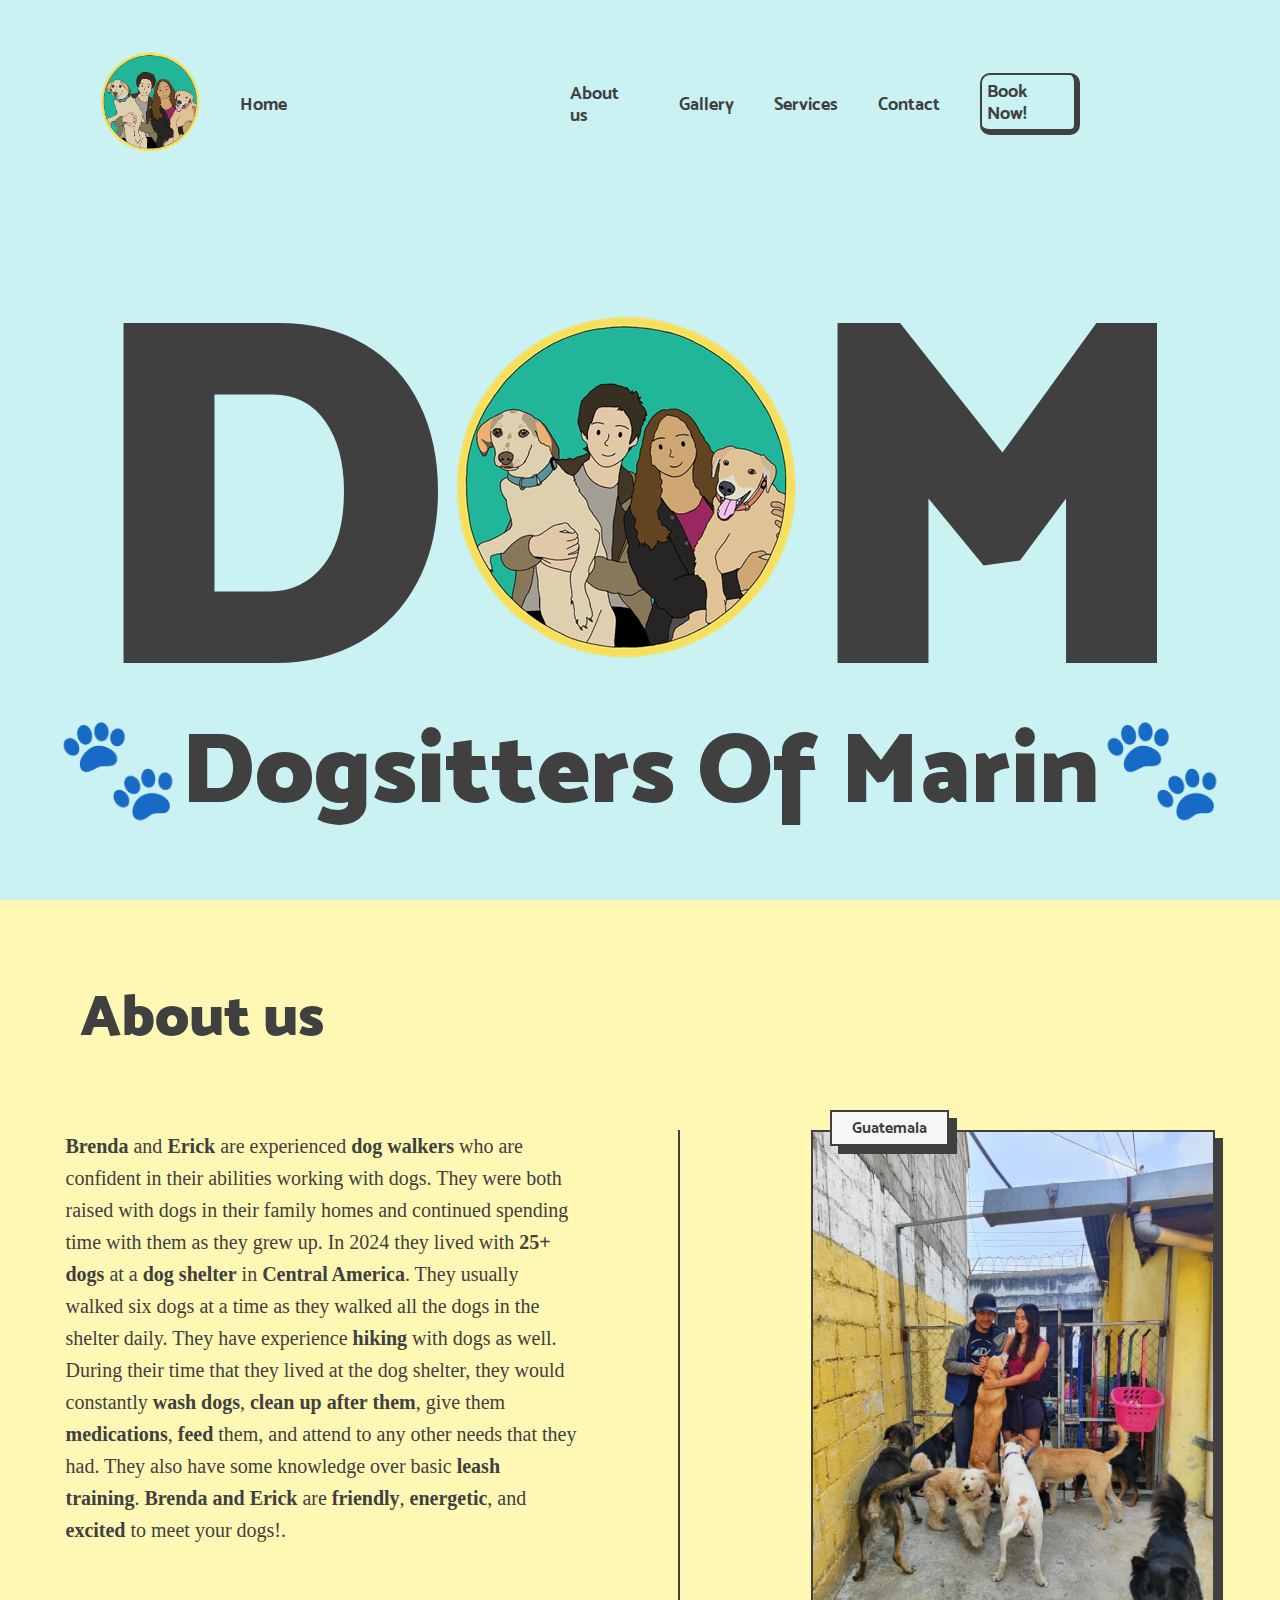
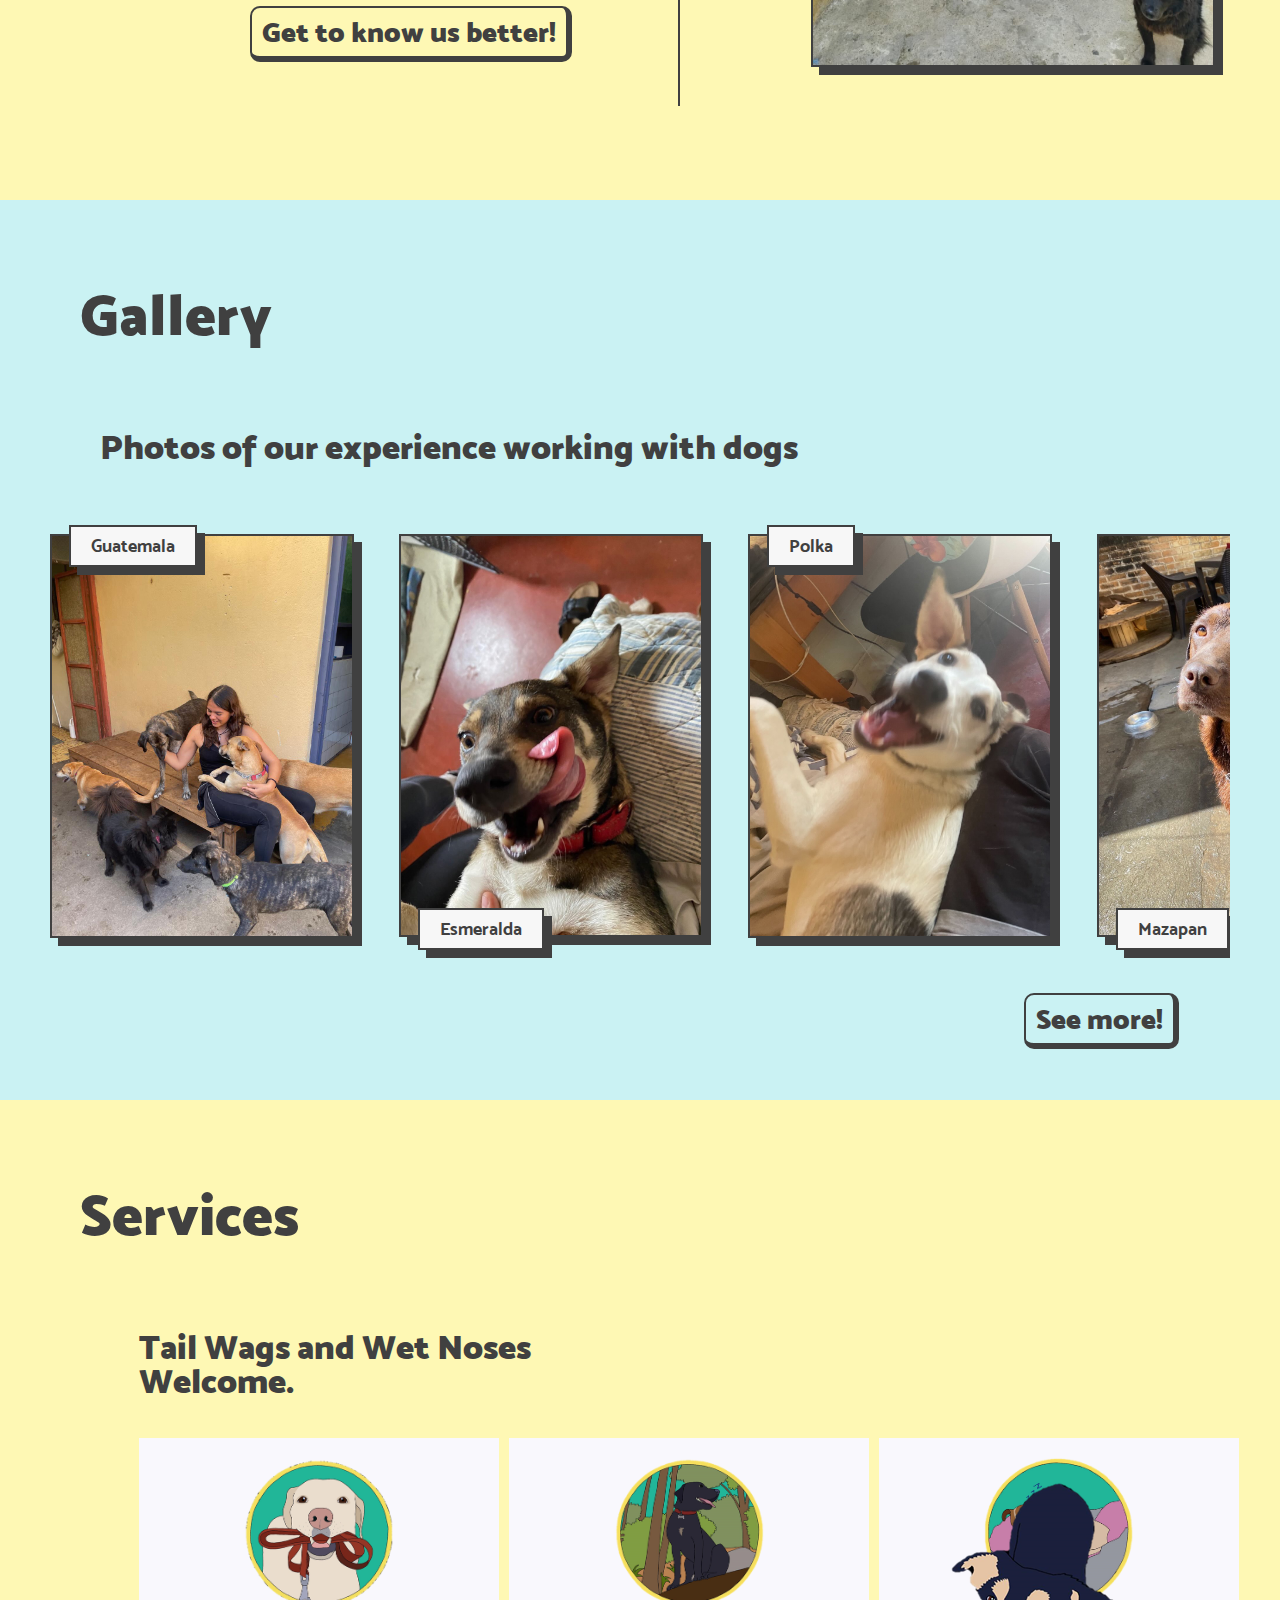
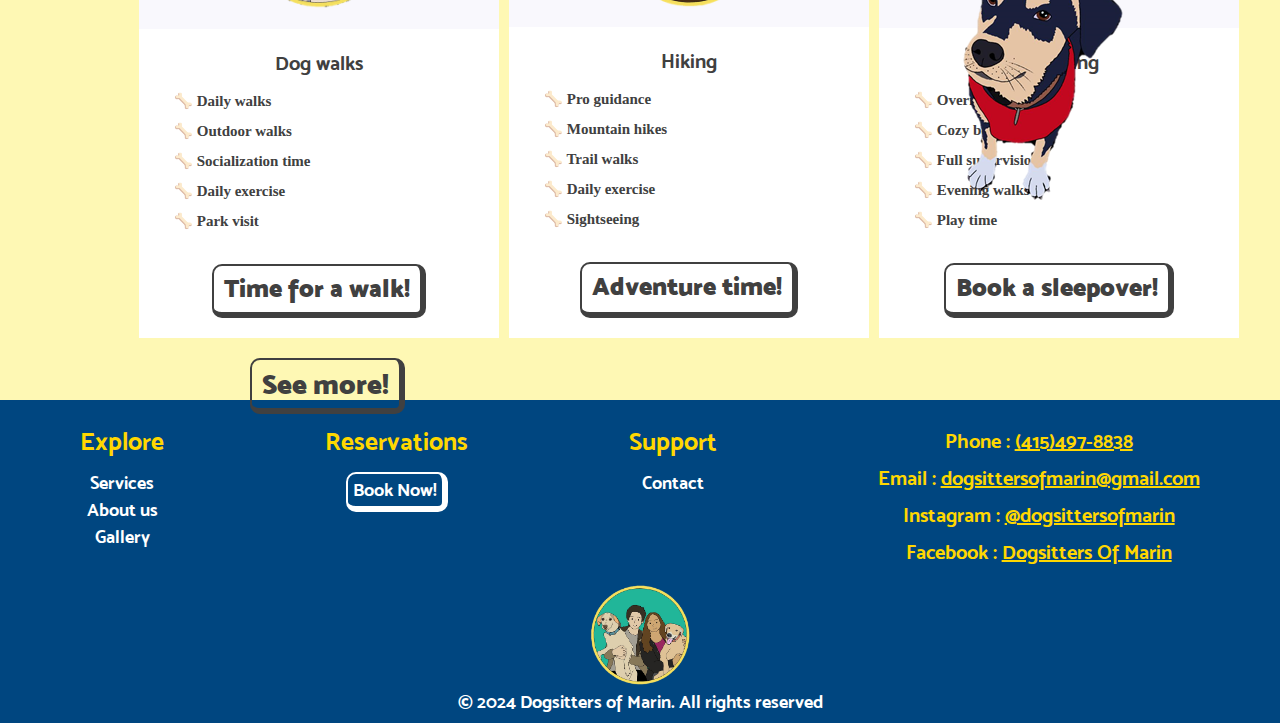
<file: index.html>
<!DOCTYPE html>
<html class="js" lang="en">
    <head>
        <meta charset="UTF-8">
        <meta name="viewport" content="width=device-width, initial-scale=1.0">
        <title>DOM - Dogsitters Of Marin</title>
        <link rel="stylesheet" type="text/css" href="css/reset.css">
        <link rel="stylesheet" type="text/css" href="css/styles.css">
        <link rel="stylesheet" type="text/css" href="css/flexboxx.css">
        <link rel="shortcut icon" href="Images/Logos/logo.png">
        <script src="main.js" defer></script>
        <!-- <script>
            document.addEventListener("DOMContentLoaded", function(event) { 
             var scrollpos = localStorage.getItem('scrollpos');
             if (scrollpos) window.scrollTo(0, scrollpos);
            });

            window.onbeforeunload = function(e) {
             localStorage.setItem('scrollpos', window.scrollY);
            };
        </script> -->
    </head>
    <body>
        <header class="headerbg">
            <div class="header" id="header">
                <div class="logo-menu">
                    <h1><img id="logo" src="Images/Logos/logo.png" alt="Erick logo"></h1>
                    <a class="button" href="./">Home</a> 
                </div>
                
                <nav class="nav-header-list">
                    <ul class="header-list">
                        <li><a class="navlist" href="about_us">About us</a></li>
                        <li><a class="navlist" href="gallery">Gallery</a></li>
                        <li><a class="navlist" href="services">Services</a></li>
                        <li><a class="navlist" href="contact">Contact</a></li>
                        <li><a class="resume" href="https://ig.me/m/dogsittersofmarin" target="_blank" rel="noopener noreferrer">Book Now!</a></li>
                    </ul>
                </nav>
            </div>

            <!-- <div class="menu">
                <ul class="menu-list">
                    <li class="menu-item">
                        <a class="ctm" href="home.html">Home</a>
                        <span class="span">Back to the home page.</span>
                    </li>
                    <li class="menu-item">
                        <a class="ctm" href="contact.html">Work</a>
                        <span class="span">Projects I've done.</span>
                    </li>
                    <li class="menu-item">
                        <a class="ctm" href="contact.html">About me</a>
                        <span class="span">A little about me and my background.</span>
                    </li>
                    <li class="menu-item">
                        <a class="ctm" href="contact.html">Blog</a>
                        <span class="span">My latest writings.</span>
                    </li>
                </ul>
                 <img class="img6" src="Images/Extras/chonchain.png">
            </div> -->

            <div class="img-presentation">
                <!-- <div class="container-img1">
                    <img class="img1" src="Images/presentation.png">
                </div> -->

                <section class="presentation">
                    <!-- <h1>Hi, I'm Erick.👋<br>I am an indepent<br>creative developer<br>from <a><span>P</span>er<span>u</span></a><br>and I like creating<br>fun, interactive things<br>with code.</h1> -->
                    <h1 class="DOM">D<img id="o" src="Images/Logos/logo.png" alt="Erick logo">M</h1>
                    <p class="dom"><br>🐾Dogsitters Of Marin🐾</p>
                </section>

            </div>
        </header> 

        <main>
            <section id="aboutus" class="aboutus">
                <h2>About us</h2>
                <div class="img-aboutme">
                    <p><b>Brenda</b> and <b>Erick</b> are experienced <b>dog walkers</b> who are confident in their abilities working with dogs. They were both raised with dogs in their family homes and continued spending time with them as they grew up. In 2024 they lived with <b>25+ dogs</b> at a <b>dog shelter</b> in <b>Central America</b>. They usually walked six dogs at a time as they walked all the dogs in the shelter daily. They have experience <b>hiking</b> with dogs as well. During their time that they lived at the dog shelter, they would constantly <b>wash dogs</b>, <b>clean up after them</b>, give them <b>medications</b>, <b>feed</b> them, and attend to any other needs that they had. They also have some knowledge over basic <b>leash training</b>. <b>Brenda and Erick</b> are <b>friendly</b>, <b>energetic</b>, and <b>excited</b> to meet your dogs!.</p>
                    <figure class="figure">
                        <div class="container-img2">
                            <img class="img2" src="Images/Logos/about_us_us.jpg">
                            <figcaption class="guate">Guatemala</figcaption>
                        </div>
                    </figure>
                    
                </div>
                <a href="about_us">Get to know us better!</a>
                <!-- aqui href se va a cambiar -->
            </section>
            <section id="skills" class="skills">
                <h2>Gallery</h2>
                <h3>Photos of our experience working with dogs</h3>
                <section class="img-skill">
                    <!-- <div class="container-img3">
                        <img class="img3" src="Images/skills.png">
                    </div> -->
                    <section class="skill-container">
                        <section class="titulo-skill">
                            <ul class="skill-list">
                                <li class="skill-item">
                                    <img class="gall" src="Images/Gallery/gallery001.jpeg">
                                    <h4 class="up">Guatemala</h4>
                                </li>
                                <li class="skill-item">
                                    <img class="gall" src="Images/Gallery/gallery008.jpeg">
                                    <h4 class="down">Esmeralda</h4>
                                </li>
                                <li class="skill-item">
                                    <img class="gall" src="Images/Gallery/gallery009.jpeg">
                                    <h4 class="up">Polka</h4>
                                </li>
                                <li class="skill-item">
                                    <img class="gall" src="Images/Gallery/gallery004.jpeg">
                                    <h4 class="down">Mazapan</h4>
                                </li>
                                <li class="skill-item">
                                    <img class="gall" src="Images/Gallery/gallery005.jpeg">
                                    <h4 class="up">Best Buddies</h4>
                                </li>
                                <!-- <li class="skill-item">
                                    <img class="gall" src="Images/Gallery/gallery006.jpeg">
                                    <h4 class="down">Sunshine</h4>
                                </li>
                                <li class="skill-item">
                                    <img class="gall" src="Images/Gallery/gallery010.jpeg">
                                    <h4 class="up">Pogo</h4>
                                </li> -->
                            </ul>
                        </section>
                    </section>
                    <a class="see n" href="gallery">See more!</a>

                </section>
            </section>
            <section id="work" class="work"> 
                <h2>Services</h2>
                <section class="img-work">
                    <section class="titulo-work">
                        <h3>Tail Wags and Wet Noses Welcome.</h3>
                        <ul class="work-list">
                            <li class="work-item">
                                <a class="work-link" href="https://ig.me/m/dogsittersofmarin" target="_blank" rel="noopener noreferrer">
                                    <img class="whisperlock" src="Images/Services/walking.png">
                                    <!-- <figcaption class="pack">Walkies</figcaption> -->
                                    <h4>Dog walks</h4>
                                    <ul class="checks">
                                        <li>🦴 Daily walks</li>
                                        <li>🦴 Outdoor walks</li>
                                        <li>🦴 Socialization time</li>
                                        <li>🦴 Daily exercise</li>
                                        <li>🦴 Park visit</li>
                                    </ul>
                                    <!-- <span class="link">View it here!</span> -->
                                </a>
                                <a class="link2" href="https://ig.me/m/dogsittersofmarin" target="_blank" rel="noopener noreferrer">Time for a walk!</a>
                            </li>
                            <li class="work-item">
                                <a class="work-link" href="https://ig.me/m/dogsittersofmarin" target="_blank" rel="noopener noreferrer">
                                    <img class="" src="Images/Services/hiking.png">
                                    <!-- <figcaption class="pack">Adventurer</figcaption> -->
                                    <h4>Hiking</h4>
                                    <ul class="checks">
                                        <li>🦴 Pro guidance</li>
                                        <li>🦴 Mountain hikes</li>
                                        <li>🦴 Trail walks</li>
                                        <li>🦴 Daily exercise</li>
                                        <li>🦴 Sightseeing</li>
                                    </ul>
                                    <!-- <span class="link">View it here!</span> -->
                                </a>
                                <a class="link2" href="https://ig.me/m/dogsittersofmarin" target="_blank" rel="noopener noreferrer">Adventure time!</a>
                            </li>
                            <li class="work-item">
                                <a class="work-link" href="https://ig.me/m/dogsittersofmarin" target="_blank" rel="noopener noreferrer">
                                    <img class="" src="Images/Services/boarding.png">
                                    <!-- <figcaption class="pack">Sleepover squad</figcaption> -->
                                    <h4>Boarding</h4>
                                    <ul class="checks">
                                        <li>🦴 Overnight stay</li>
                                        <li>🦴 Cozy beds</li>
                                        <li>🦴 Full supervision</li>
                                        <li>🦴 Evening walks</li>
                                        <li>🦴 Play time</li>
                                    </ul>
                                    <!-- <span class="link">View it here!</span> -->
                                </a>
                                <a class="link2" href="https://ig.me/m/dogsittersofmarin" target="_blank" rel="noopener noreferrer">Book a sleepover!</a>
                            </li>
                            <!-- <li class="work-item">
                                <img class="" src="Images/icon2.svg">
                                <h4>app name1</h4>
                                <a class="link" href="">view it Here (link)</a>
                                <a href="">GitHub repo</a>
                            </li> -->
                        </ul>
                    </section>
                    <div class="container-img4">
                        <img class="img4" src="Images/Extras/wobbles.png">
                    </div>
                </section>
                <a class="see" href="services">See more!</a>
                <!-- aqui href se va a cambiar -->
            </section>
            <!-- <section id="contact" class="contact">
                <h2>Contact</h2>
                <section class="img-contact">
                    <div class="container-img5">
                        <img class="img5" src="Images/Extras/chonchain.png">
                    </div>
                    <section class="titulo-contact">
                        <h3>Let's get in touch</h3>
                        <p>Dropping a line to say good day, ask for more specific information or see if our dogs can play some time together? I'd love to hear from you!<br><br>Fill in your info in the form below and I look forward to hearing from you!</p>
                        <form class="form">
                            <div class="full-input">
                                <label for="first_name">
                                    Name
                                    <input type="text" id="first_name" class="main_input" required placeholder="Daniel Harris">
                                </label>
                            </div>
                            
                            <div class="full-input">
                                <label for="email">
                                    Email
                                    <input type="email" id="email" class="main_input" required placeholder="e_invented@dom.com">
                                </label>
                            </div>

                            <div class="full-input">
                                <label for="subject">
                                    Subject
                                    <input type="text" id="subject" class="main_input" required placeholder="Business hours">
                                </label>
                            </div>
                            
                            <div class="full-input2">
                                <label for="message">
                                    Message
                                    <textarea cols="70" rows="10" id="message" class="textarea" required placeholder="Dear friends, I'm a big fan of dogs as well..."></textarea>
                                </label>
                            </div>
        
                            <input type="submit" value="Send Email" class="submit">
                        </form>
                    </section>
                    <section class="socials">
                        <h3>Feeling social? Find us on these online spaces too!</h3>
                        <ul class="social-list">
                            <li class="social-item">
                                <a href="https://www.instagram.com/dogsittersofmarin?igsh=MW9sZ2Rha3h6N3ZsZA%3D%3D" target="_blank" rel="noopener noreferrer"><img class="in" src="Images/Logos/Instagram_Glyph_Gradient.png"></a>
                            </li>
                            <li class="social-item">
                                <a href="https://www.facebook.com/profile.php?id=61563440305422" target="_blank" rel="noopener noreferrer"><img class="github" src="Images/Logos/Facebook_Logo_Primary.png"></a>
                            </li>
                        </ul>
                    </section>
                </section>
            </section> -->
        </main>
        <footer>
            <section class="rows">
                <section>
                    <h1 class="title-row">Explore</h1>
                    <ul class="rows-items">
                        <li><a class="footer_hover" href="services">Services</a></li>
                        <li><a class="footer_hover" href="about_us">About us</a></li>
                        <li><a class="footer_hover" href="gallery">Gallery</a></li>
                    </ul>
                </section>
                <section>
                    <h1 class="title-row">Reservations</h1>
                    <ul class="rows-items">
                        <li><a class="booking" href="https://ig.me/m/dogsittersofmarin" target="_blank" rel="noopener noreferrer">Book Now!</a></li>
                    </ul>
                </section>
                <section>
                    <h1 class="title-row">Support</h1>
                    <ul class="rows-items">
                        <li><a href="contact" class="footer_hover">Contact</a></li>
                        <!-- <li><a href="contact.html">Location</a></li>
                        <li>FAQ's</li> -->
                    </ul>
                </section>
                <section class="info_contact">
                    <ul class="rows-contact">
                        <li>Phone : <a href="tel:(415)497-8838" class="dogphone">(415)497-8838</a></li>
                        <li>Email : <a href="mailto:dogsittersofmarin@gmail.com" class="dogmail">dogsittersofmarin@gmail.com</a></li>
                        <li>Instagram : <a href="https://www.instagram.com/dogsittersofmarin?igsh=YTQwZjQ0NmI0OA%3D%3D&utm_source=qr" target="_blank" rel="noopener noreferrer" class="dogig">@dogsittersofmarin</a></li>
                        <li>Facebook : <a href="https://www.facebook.com/profile.php?id=61563440305422" target="_blank" rel="noopener noreferrer" class="dogig">Dogsitters Of Marin </a></li>
                    </ul>
                </section>
            </section>
            <a href="#header">
                <img class="logo-footer" src="Images/Logos/logo.png">
            </a>
            <p class="Copyright">© 2024 Dogsitters of Marin. All rights reserved</p>
        </footer>
    </body>
</html>

<!-- LUEGO AGREGAR REVIEWS OR TESTIMONIALS, WHY US?, FAQS, -->
</file>
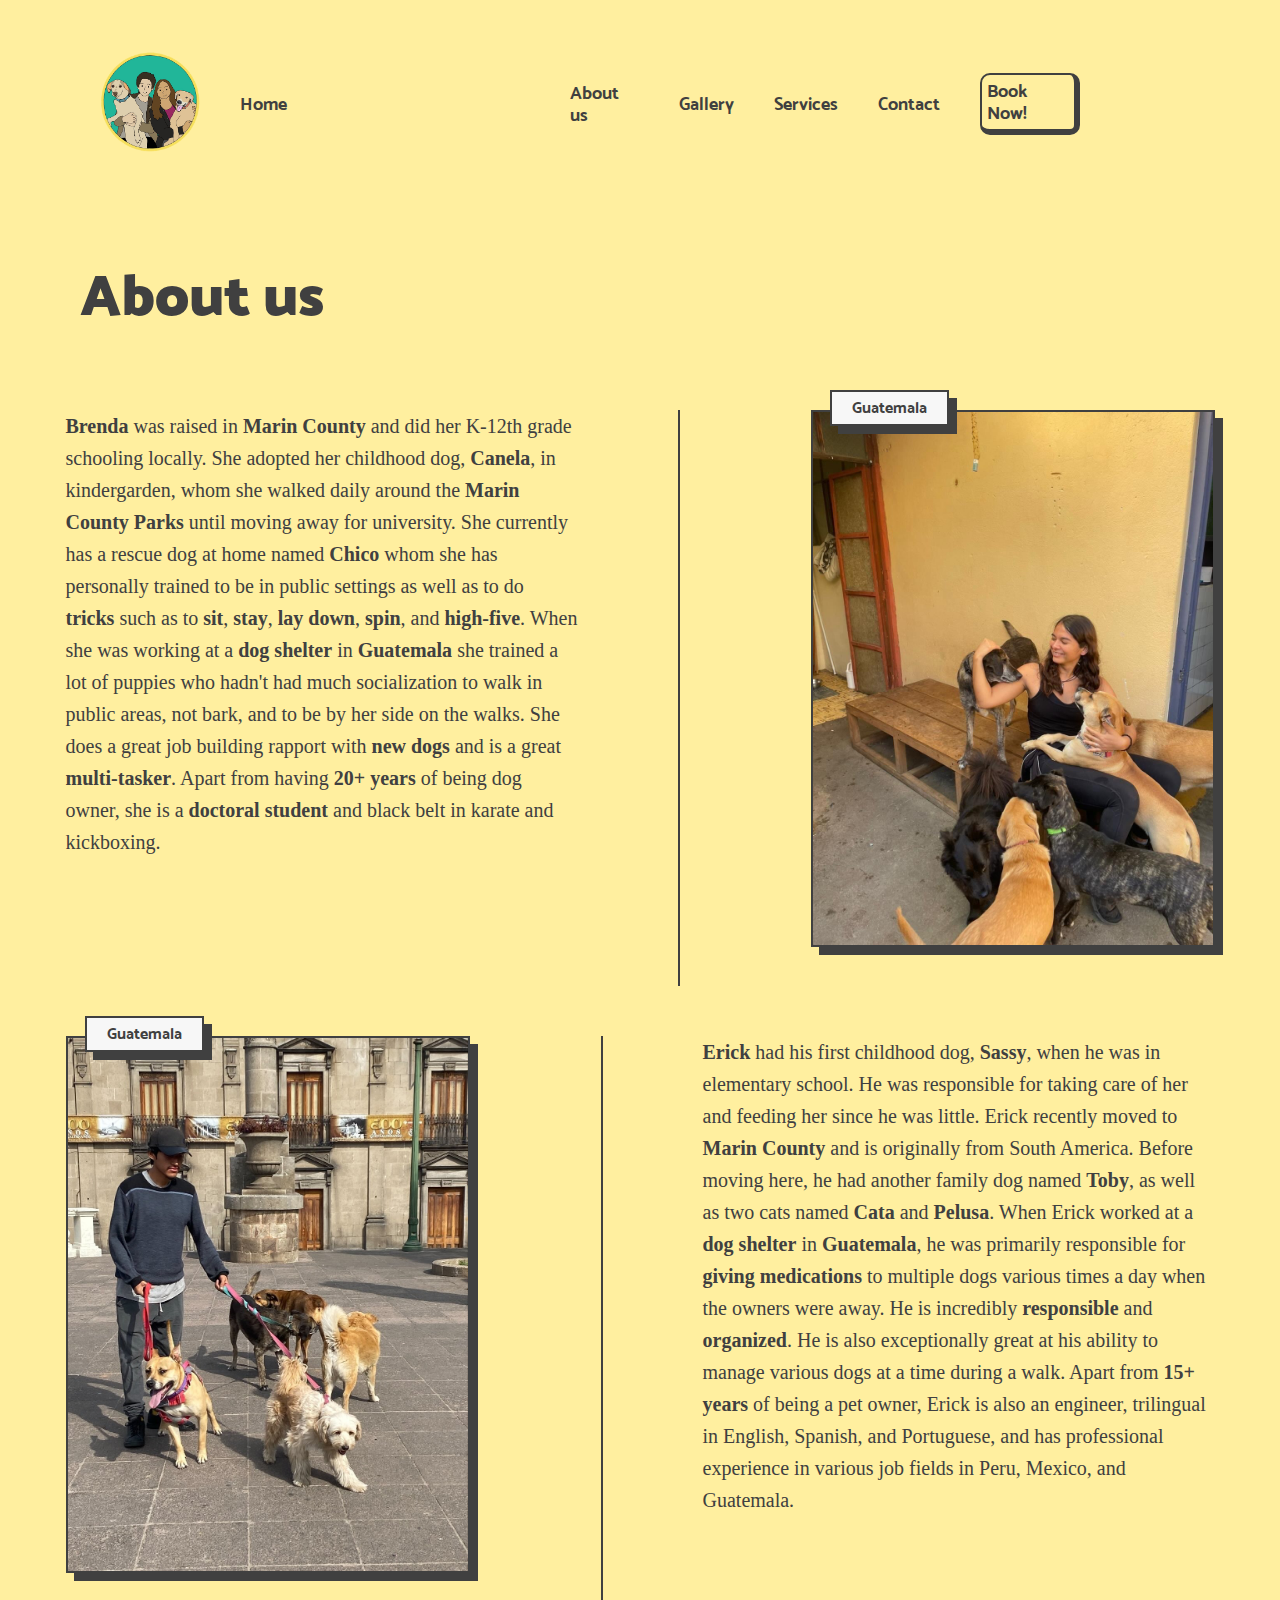
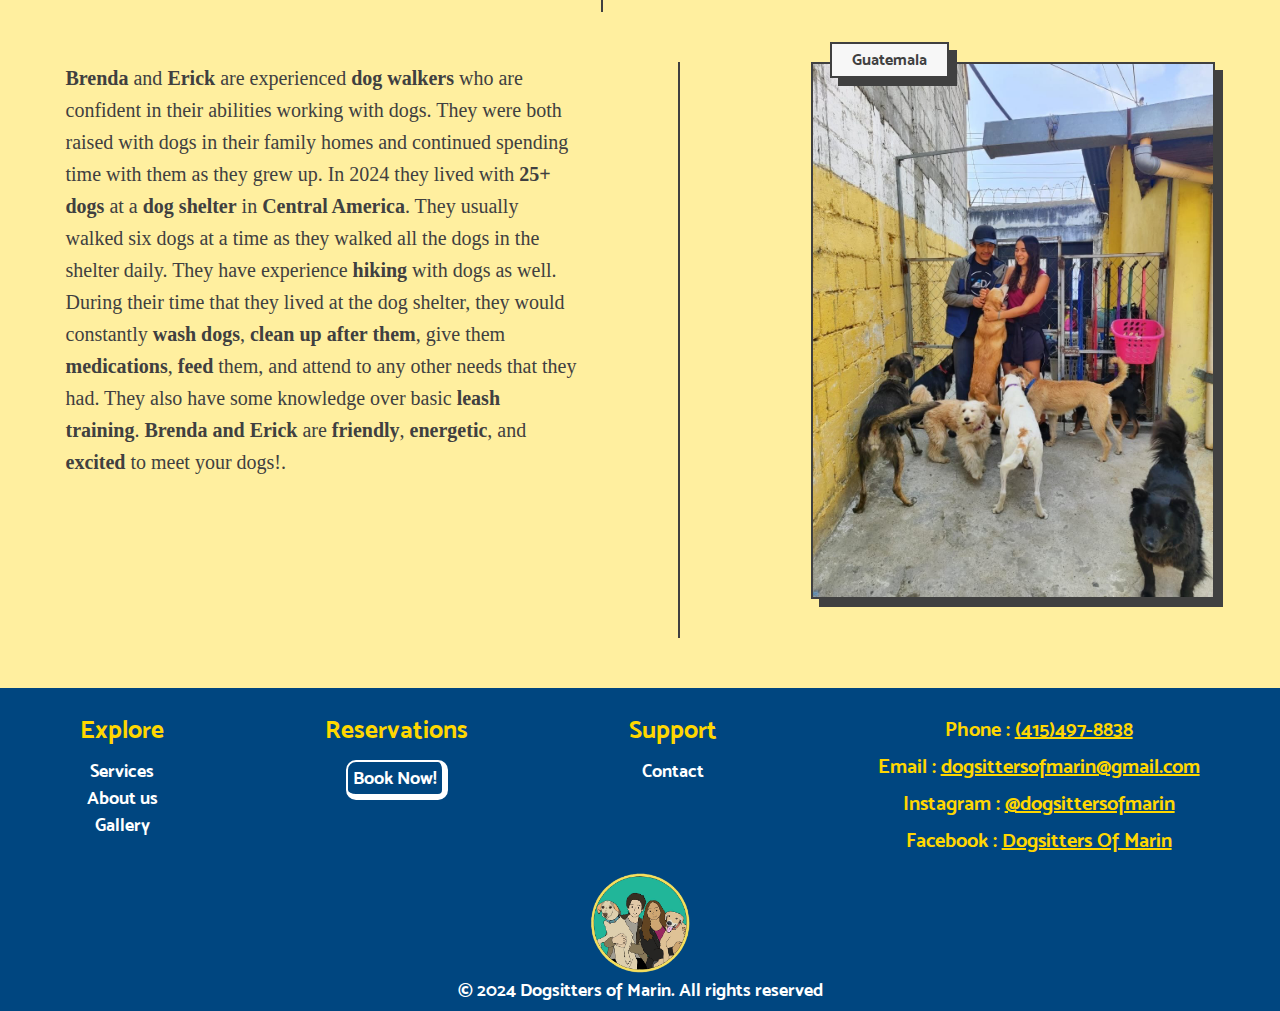
<file: about_us.html>
<!DOCTYPE html>
<html class="js" lang="en">
    <head>
        <meta charset="UTF-8">
        <meta name="viewport" content="width=device-width, initial-scale=1.0">
        <title>DOM - Dogsitters Of Marin</title>
        <link rel="stylesheet" type="text/css" href="css/reset.css">
        <link rel="stylesheet" type="text/css" href="css/styles.css">
        <link rel="stylesheet" type="text/css" href="css_about/styles_about.css">
        <link rel="stylesheet" type="text/css" href="css/flexboxx.css">
        <link rel="stylesheet" type="text/css" href="css_about/flexxboxx_about.css">
        <link rel="shortcut icon" href="Images/Logos/logo.png">
        <!-- <script src="main.js" defer></script> -->
    </head>
    <body>
        <header class="headerbg">
            <div class="header" id="header">
                <div class="logo-menu">
                    <h1><img id="logo" src="Images/Logos/logo.png" alt="Erick logo"></h1>
                    <a class="button" href="./">Home</a> 
                </div>
                
                <nav class="nav-header-list">
                    <ul class="header-list">
                        <li><a class="navlist" href="about_us">About us</a></li>
                        <li><a class="navlist" href="gallery">Gallery</a></li>
                        <li><a class="navlist" href="services">Services</a></li>
                        <li><a class="navlist" href="contact">Contact</a></li>
                        <li><a class="resume" href="https://ig.me/m/dogsittersofmarin" target="_blank" rel="noopener noreferrer">Book Now!</a></li>
                    </ul>
                </nav>
            </div>

            <!-- <div class="menu">
                <ul class="menu-list">
                    <li class="menu-item">
                        <a class="ctm" href="home.html">Home</a>
                        <span class="span">Back to the home page.</span>
                    </li>
                    <li class="menu-item">
                        <a class="ctm" href="contact.html">Work</a>
                        <span class="span">Projects I've done.</span>
                    </li>
                    <li class="menu-item">
                        <a class="ctm" href="contact.html">About me</a>
                        <span class="span">A little about me and my background.</span>
                    </li>
                    <li class="menu-item">
                        <a class="ctm" href="contact.html">Blog</a>
                        <span class="span">My latest writings.</span>
                    </li>
                </ul>
                 <img class="img6" src="Images/Extras/chonchain.png">
            </div> -->
        </header> 

        <main>
            <section id="aboutus" class="aboutus">
                <h2>About us</h2>
                <div class="img-aboutme">
                    <p><b>Brenda</b> was raised in <b>Marin County</b> and did her K-12th grade schooling locally. She adopted her childhood dog, <b>Canela</b>, in kindergarden, whom she walked daily around the <b>Marin County Parks</b> until moving away for university. She currently has a rescue dog at home named <b>Chico</b> whom she has personally trained to be in public settings as well as to do <b>tricks</b> such as to <b>sit</b>, <b>stay</b>, <b>lay down</b>, <b>spin</b>, and <b>high-five</b>. When she was working at a <b>dog shelter</b> in <b>Guatemala</b> she trained a lot of puppies who hadn't had much socialization to walk in public areas, not bark, and to be by her side on the walks. She does a great job building rapport with <b>new dogs</b> and is a great <b>multi-tasker</b>. Apart from having <b>20+ years</b> of being dog owner, she is a <b>doctoral student</b> and black belt in karate and kickboxing.</p>
                    <figure class="figure">
                        <div class="container-img2">
                            <img class="img2" src="Images/Logos/about_us_brendi.jpg">
                            <figcaption class="guate_brenda">Guatemala</figcaption>
                        </div>
                    </figure>
                </div>
                <div class="img-abouterick">
                    <figure class="figure">
                        <div class="container-img2">
                            <img class="img2" src="Images/Logos/about_us_erick.jpg">
                            <figcaption class="guate_erick">Guatemala</figcaption>
                        </div>
                    </figure>
                    <p><b>Erick</b> had his first childhood dog, <b>Sassy</b>, when he was in elementary school. He was responsible for taking care of her and feeding her since he was little. Erick recently moved to <b>Marin County</b> and is originally from South America. Before moving here, he had another family dog named <b>Toby</b>, as well as two cats named <b>Cata</b> and <b>Pelusa</b>. When Erick worked at a <b>dog shelter</b> in <b>Guatemala</b>, he was primarily responsible for <b>giving medications</b> to multiple dogs various times a day when the owners were away. He is incredibly <b>responsible</b> and <b>organized</b>. He is also exceptionally great at his ability to manage various dogs at a time during a walk. Apart from <b>15+ years</b> of being a pet owner, Erick is also an engineer, trilingual in English, Spanish, and Portuguese, and has professional experience in various job fields in Peru, Mexico, and Guatemala.</p>
                </div>
                <div class="img-aboutme">
                    <p><b>Brenda</b> and <b>Erick</b> are experienced <b>dog walkers</b> who are confident in their abilities working with dogs. They were both raised with dogs in their family homes and continued spending time with them as they grew up. In 2024 they lived with <b>25+ dogs</b> at a <b>dog shelter</b> in <b>Central America</b>. They usually walked six dogs at a time as they walked all the dogs in the shelter daily. They have experience <b>hiking</b> with dogs as well. During their time that they lived at the dog shelter, they would constantly <b>wash dogs</b>, <b>clean up after them</b>, give them <b>medications</b>, <b>feed</b> them, and attend to any other needs that they had. They also have some knowledge over basic <b>leash training</b>. <b>Brenda and Erick</b> are <b>friendly</b>, <b>energetic</b>, and <b>excited</b> to meet your dogs!.</p>
                    <figure class="figure">
                        <div class="container-img2">
                            <img class="img2" src="Images/Logos/about_us_us.jpg">
                            <figcaption class="guate_us">Guatemala</figcaption>
                        </div>
                    </figure>
                </div>
            </section>
        </main>
        <footer>
            <section class="rows">
                <section>
                    <h1 class="title-row">Explore</h1>
                    <ul class="rows-items">
                        <li><a class="footer_hover" href="services">Services</a></li>
                        <li><a class="footer_hover" href="about_us">About us</a></li>
                        <li><a class="footer_hover" href="gallery">Gallery</a></li>
                    </ul>
                </section>
                <section>
                    <h1 class="title-row">Reservations</h1>
                    <ul class="rows-items">
                        <li><a class="booking" href="https://ig.me/m/dogsittersofmarin" target="_blank" rel="noopener noreferrer">Book Now!</a></li>
                    </ul>
                </section>
                <section>
                    <h1 class="title-row">Support</h1>
                    <ul class="rows-items">
                        <li><a class="footer_hover" href="contact">Contact</a></li>
                        <!-- <li><a href="contact.html">Contact</a></li>
                        <li>FAQ's</li> -->
                    </ul>
                </section>
                <section class="info_contact">
                    <ul class="rows-contact">
                        <li>Phone : <a href="tel:(415)497-8838" class="dogphone">(415)497-8838</a></li>
                        <li>Email : <a href="mailto:dogsittersofmarin@gmail.com" class="dogmail">dogsittersofmarin@gmail.com</a></li>
                        <li>Instagram : <a href="https://www.instagram.com/dogsittersofmarin?igsh=YTQwZjQ0NmI0OA%3D%3D&utm_source=qr" target="_blank" rel="noopener noreferrer" class="dogig">@dogsittersofmarin</a></li>
                        <li>Facebook : <a href="https://www.facebook.com/profile.php?id=61563440305422" target="_blank" rel="noopener noreferrer" class="dogig">Dogsitters Of Marin </a></li>
                    </ul>
                </section>
            </section>
            <a href="#header">
                <img class="logo-footer" src="Images/Logos/logo.png">
            </a>
            <p class="Copyright">© 2024 Dogsitters of Marin. All rights reserved</p>        </footer>
    </body>
</html>
</file>
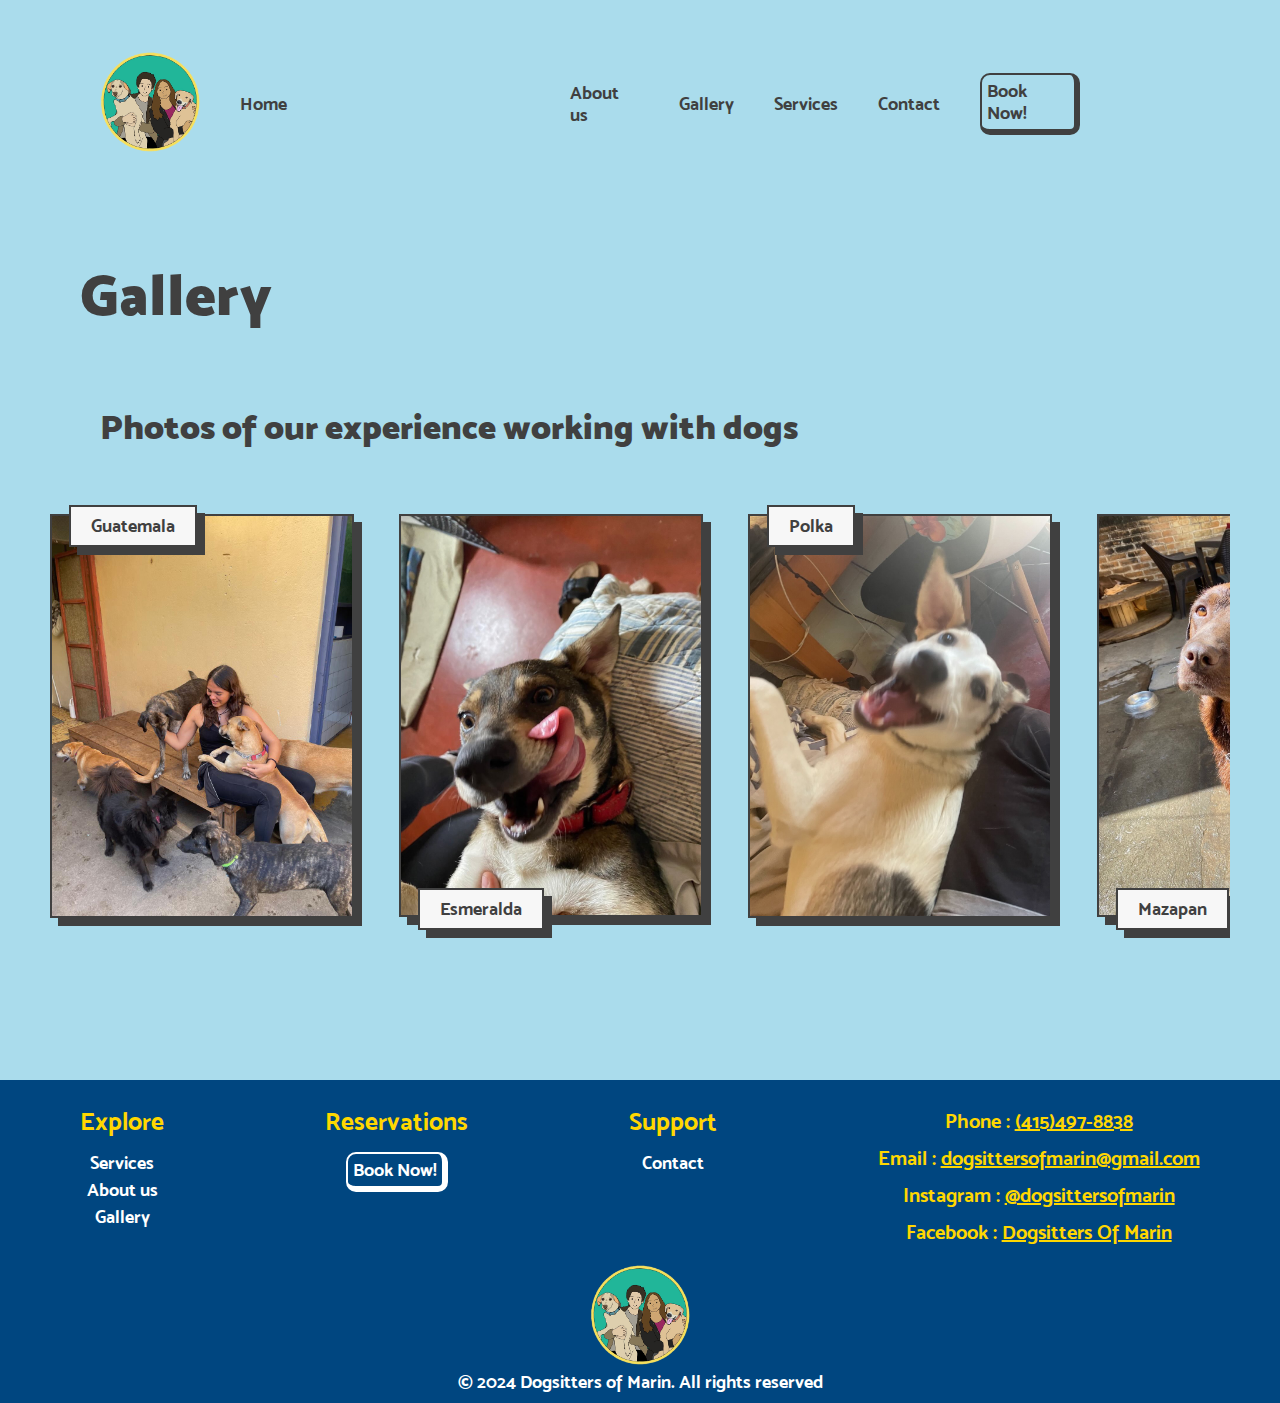
<file: gallery.html>
<!DOCTYPE html>
<html class="js" lang="en">
    <head>
        <meta charset="UTF-8">
        <meta name="viewport" content="width=device-width, initial-scale=1.0">
        <title>DOM - Dogsitters Of Marin</title>
        <link rel="stylesheet" type="text/css" href="css/reset.css">
        <link rel="stylesheet" type="text/css" href="css/styles.css">
        <link rel="stylesheet" type="text/css" href="css_gallery/styles_gallery.css">
        <link rel="stylesheet" type="text/css" href="css/flexboxx.css">
        <link rel="shortcut icon" href="Images/Logos/logo.png">
        <!-- <script src="main.js" defer></script> -->
        <!-- <script>
            document.addEventListener("DOMContentLoaded", function(event) { 
             var scrollpos = localStorage.getItem('scrollpos');
             if (scrollpos) window.scrollTo(0, scrollpos);
            });

            window.onbeforeunload = function(e) {
             localStorage.setItem('scrollpos', window.scrollY);
            };
        </script> -->
    </head>
    <body>
        <header class="headerbg">
            <div class="header" id="header">
                <div class="logo-menu">
                    <h1><img id="logo" src="Images/Logos/logo.png" alt="Erick logo"></h1>
                    <a class="button" href="./">Home</a> 
                </div>
                
                <nav class="nav-header-list">
                    <ul class="header-list">
                        <li><a class="navlist" href="about_us">About us</a></li>
                        <li><a class="navlist" href="gallery">Gallery</a></li>
                        <li><a class="navlist" href="services">Services</a></li>
                        <li><a class="navlist" href="contact">Contact</a></li>
                        <li><a class="resume" href="https://ig.me/m/dogsittersofmarin" target="_blank" rel="noopener noreferrer">Book Now!</a></li>
                    </ul>
                </nav>
            </div>

            <!-- <div class="menu">
                <ul class="menu-list">
                    <li class="menu-item">
                        <a class="ctm" href="home.html">Home</a>
                        <span class="span">Back to the home page.</span>
                    </li>
                    <li class="menu-item">
                        <a class="ctm" href="contact.html">Work</a>
                        <span class="span">Projects I've done.</span>
                    </li>
                    <li class="menu-item">
                        <a class="ctm" href="contact.html">About me</a>
                        <span class="span">A little about me and my background.</span>
                    </li>
                    <li class="menu-item">
                        <a class="ctm" href="contact.html">Blog</a>
                        <span class="span">My latest writings.</span>
                    </li>
                </ul>
                 <img class="img6" src="Images/Extras/chonchain.png">
            </div> -->
        </header> 

        <main>
            <section id="skills" class="skills">
                <h2>Gallery</h2>
                <h3>Photos of our experience working with dogs</h3>
                <section class="img-skill">
                    <!-- <div class="container-img3">
                        <img class="img3" src="Images/skills.png">
                    </div> -->
                    <section class="skill-container">
                        <section class="titulo-skill">
                            <ul class="skill-list">
                                <li class="skill-item">
                                    <img class="gall" src="Images/Gallery/gallery001.jpeg">
                                    <h4 class="up">Guatemala</h4>
                                </li>
                                <li class="skill-item">
                                    <img class="gall" src="Images/Gallery/gallery008.jpeg">
                                    <h4 class="down">Esmeralda</h4>
                                </li>
                                <li class="skill-item">
                                    <img class="gall" src="Images/Gallery/gallery009.jpeg">
                                    <h4 class="up">Polka</h4>
                                </li>
                                <li class="skill-item">
                                    <img class="gall" src="Images/Gallery/gallery004.jpeg">
                                    <h4 class="down">Mazapan</h4>
                                </li>
                                <li class="skill-item">
                                    <img class="gall" src="Images/Gallery/gallery005.jpeg">
                                    <h4 class="up">Best Buddies</h4>
                                </li>
                                <li class="skill-item">
                                    <img class="gall" src="Images/Gallery/gallery006.jpeg">
                                    <h4 class="down">Sunshine</h4>
                                </li>
                                <li class="skill-item">
                                    <img class="gall" src="Images/Gallery/gallery010.jpeg">
                                    <h4 class="up">Pogo</h4>
                                </li>
                                <li class="skill-item">
                                    <img class="gall" src="Images/Gallery/gallery011.jpeg">
                                    <h4 class="down">Noodles</h4>
                                </li>
                                <li class="skill-item">
                                    <img class="gall" src="Images/Gallery/gallery012.jpeg">
                                    <h4 class="up">Exploring</h4>
                                </li>
                            </ul>
                        </section>
                    </section>
                    <!-- <a class="see n" href="">See more!</a> -->
                </section>
            </section>
        
        </main>
        <footer>
            <section class="rows">
                <section>
                    <h1 class="title-row">Explore</h1>
                    <ul class="rows-items">
                        <li><a class="footer_hover" href="services">Services</a></li>
                        <li><a class="footer_hover" href="about_us">About us</a></li>
                        <li><a class="footer_hover" href="gallery">Gallery</a></li>
                    </ul>
                </section>
                <section>
                    <h1 class="title-row">Reservations</h1>
                    <ul class="rows-items">
                        <li><a class="booking" href="https://ig.me/m/dogsittersofmarin" target="_blank" rel="noopener noreferrer">Book Now!</a></li>
                    </ul>
                </section>
                <section>
                    <h1 class="title-row">Support</h1>
                    <ul class="rows-items">
                        <li><a class="footer_hover" href="contact">Contact</a></li>
                        <!-- <li><a href="contact.html">Contact</a></li>
                        <li>FAQ's</li> -->
                    </ul>
                </section>
                <section class="info_contact">
                    <ul class="rows-contact">
                        <li>Phone : <a href="tel:(415)497-8838" class="dogphone">(415)497-8838</a></li>
                        <li>Email : <a href="mailto:dogsittersofmarin@gmail.com" class="dogmail">dogsittersofmarin@gmail.com</a></li>
                        <li>Instagram : <a href="https://www.instagram.com/dogsittersofmarin?igsh=YTQwZjQ0NmI0OA%3D%3D&utm_source=qr" target="_blank" rel="noopener noreferrer" class="dogig">@dogsittersofmarin</a></li>
                        <li>Facebook : <a href="https://www.facebook.com/profile.php?id=61563440305422" target="_blank" rel="noopener noreferrer" class="dogig">Dogsitters Of Marin </a></li>
                    </ul>
                </section>
            </section>
            <a href="#header">
                <img class="logo-footer" src="Images/Logos/logo.png">
            </a>
            <p class="Copyright">© 2024 Dogsitters of Marin. All rights reserved</p>        </footer>
    </body>
</html>
</file>
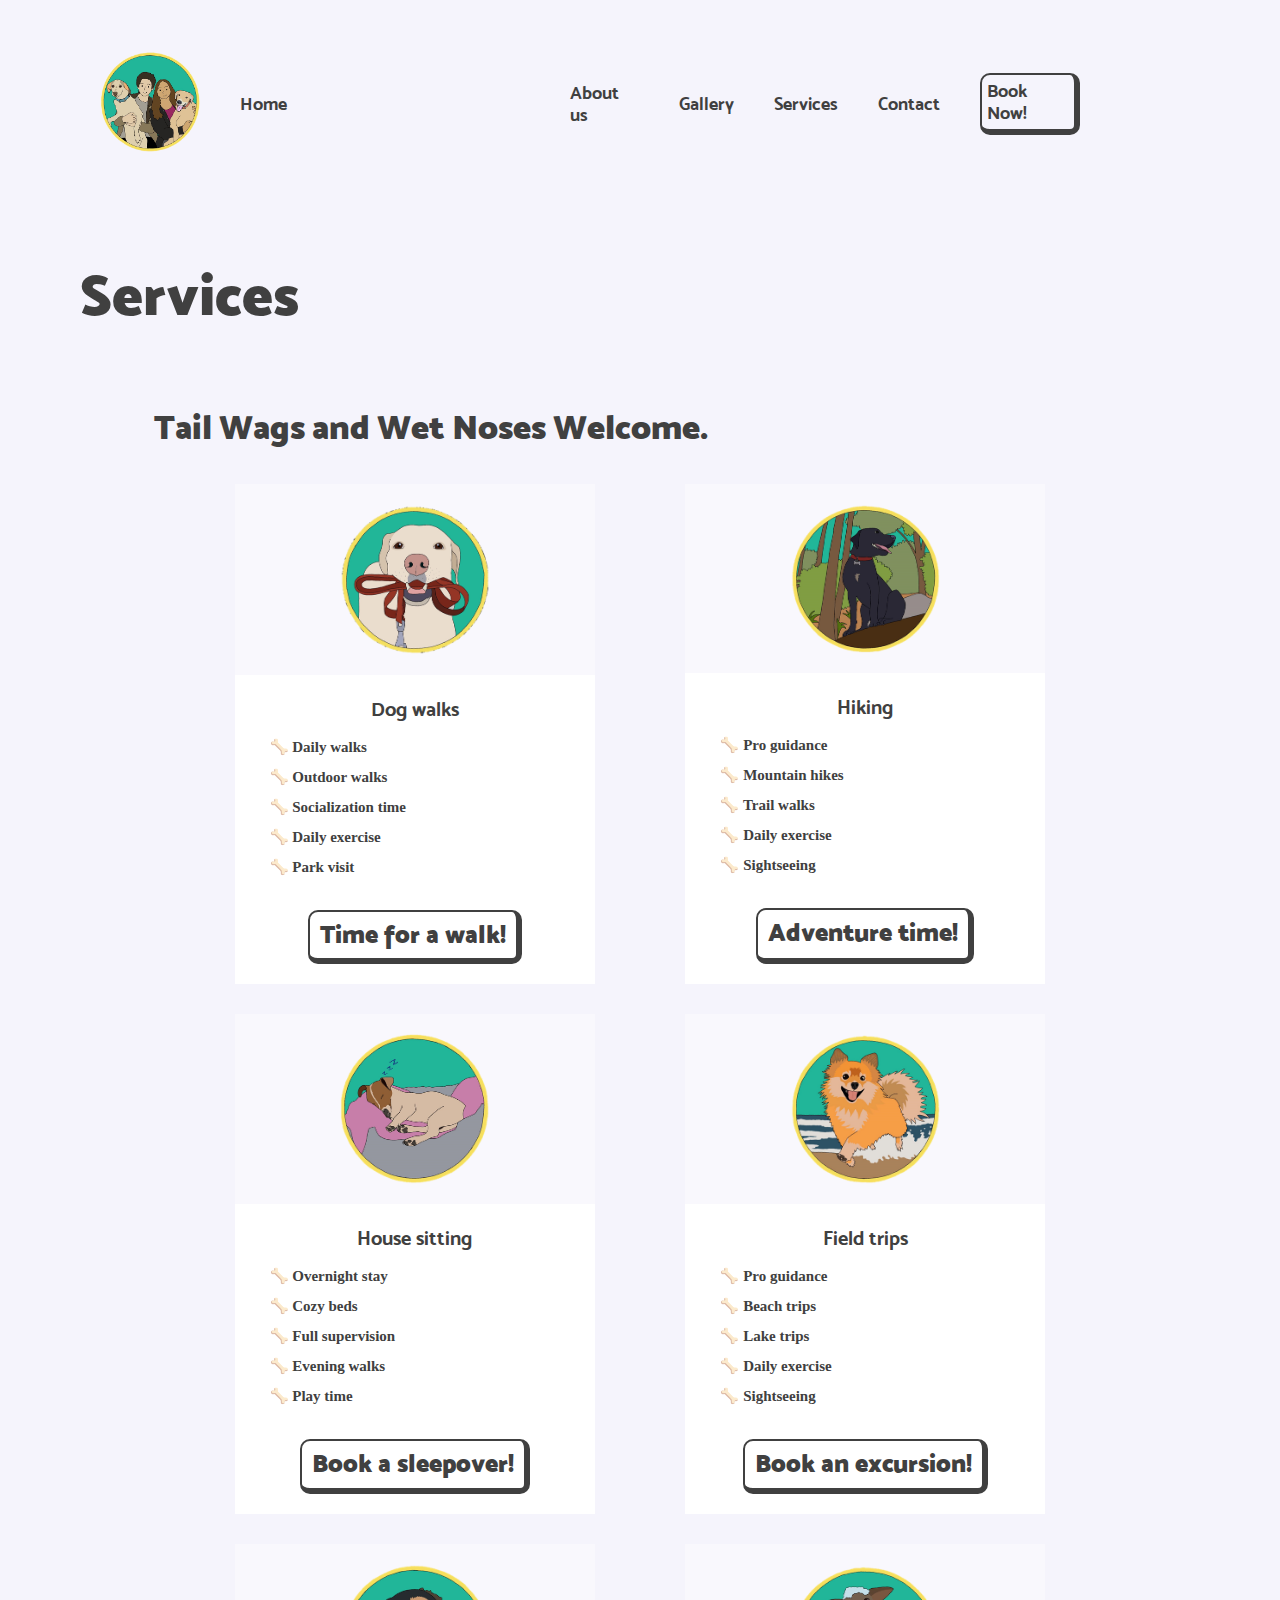
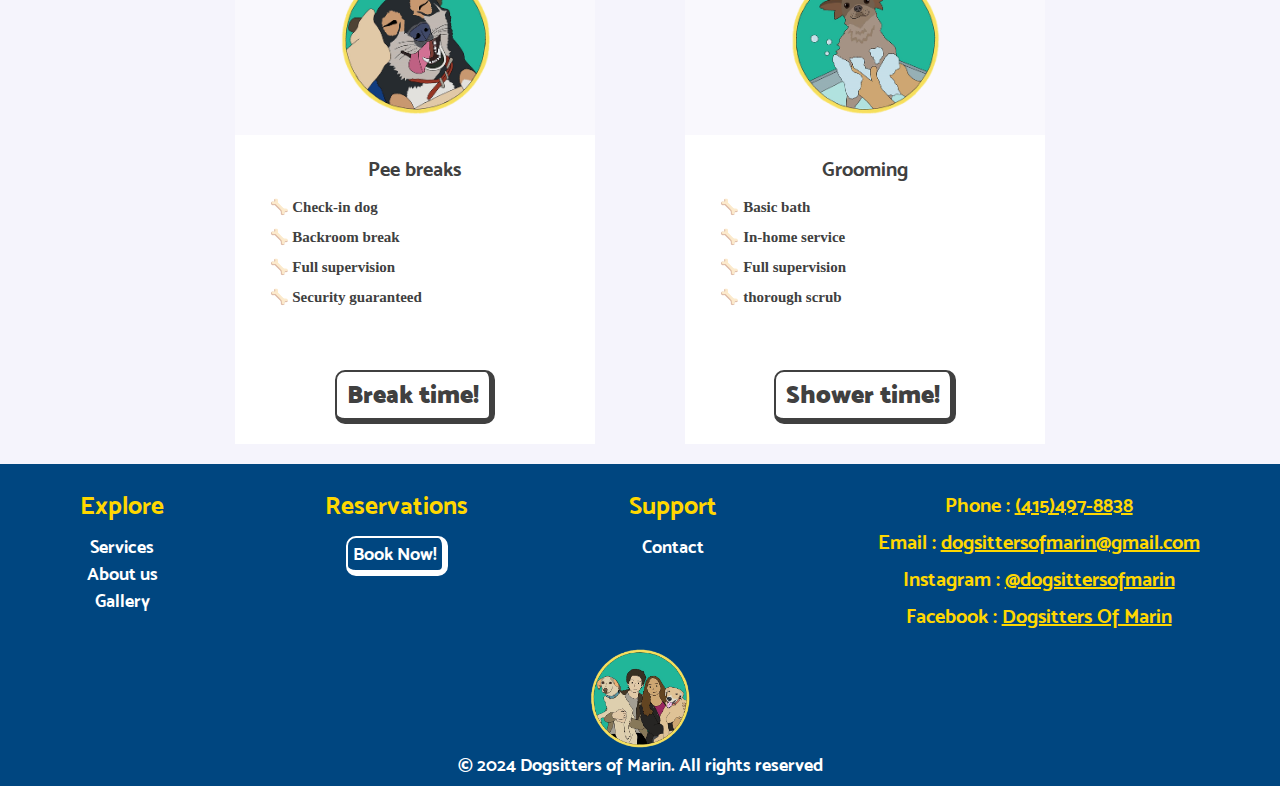
<file: services.html>
<!DOCTYPE html>
<html class="js" lang="en">
    <head>
        <meta charset="UTF-8">
        <meta name="viewport" content="width=device-width, initial-scale=1.0">
        <title>DOM - Dogsitters Of Marin</title>
        <link rel="stylesheet" type="text/css" href="css/reset.css">
        <link rel="stylesheet" type="text/css" href="css/styles.css">
        <link rel="stylesheet" type="text/css" href="css_services/styles_services.css">
        <link rel="stylesheet" type="text/css" href="css/flexboxx.css">
        <link rel="stylesheet" type="text/css" href="css_services/flexboxx_services.css">
        <link rel="shortcut icon" href="Images/Logos/favicon2.0.jpg">
        <!-- <script src="main.js" defer></script> -->
    </head>
    <body>
        <header class="headerbg">
            <div class="header" id="header">
                <div class="logo-menu">
                    <h1><img id="logo" src="Images/Logos/logo.png" alt="Erick logo"></h1>
                    <a class="button" href="./">Home</a> 
                </div>
                
                <nav class="nav-header-list">
                    <ul class="header-list">
                        <li><a class="navlist" href="about_us">About us</a></li>
                        <li><a class="navlist" href="gallery">Gallery</a></li>
                        <li><a class="navlist" href="services">Services</a></li>
                        <li><a class="navlist" href="contact">Contact</a></li>
                        <li><a class="resume" href="https://ig.me/m/dogsittersofmarin" target="_blank" rel="noopener noreferrer">Book Now!</a></li>
                    </ul>
                </nav>
            </div>

            <!-- <div class="menu">
                <ul class="menu-list">
                    <li class="menu-item">
                        <a class="ctm" href="home.html">Home</a>
                        <span class="span">Back to the home page.</span>
                    </li>
                    <li class="menu-item">
                        <a class="ctm" href="contact.html">Work</a>
                        <span class="span">Projects I've done.</span>
                    </li>
                    <li class="menu-item">
                        <a class="ctm" href="contact.html">About me</a>
                        <span class="span">A little about me and my background.</span>
                    </li>
                    <li class="menu-item">
                        <a class="ctm" href="contact.html">Blog</a>
                        <span class="span">My latest writings.</span>
                    </li>
                </ul>
                 <img class="img6" src="Images/Extras/chonchain.png">
            </div> -->
        </header> 

        <main>
            <section id="work" class="work"> 
                <h2>Services</h2>
                <section class="img-work">
                    <section class="titulo-work">
                        <h3>Tail Wags and Wet Noses Welcome.</h3>
                        <ul class="work-list">
                            <li class="work-item">
                                <a class="work-link" href="https://ig.me/m/dogsittersofmarin" target="_blank" rel="noopener noreferrer">
                                    <img class="whisperlock" src="Images/Services/walking.png">
                                    <!-- <figcaption class="pack">Walkies</figcaption> -->
                                    <h4>Dog walks</h4>
                                    <ul class="checks">
                                        <li>🦴 Daily walks</li>
                                        <li>🦴 Outdoor walks</li>
                                        <li>🦴 Socialization time</li>
                                        <li>🦴 Daily exercise</li>
                                        <li>🦴 Park visit</li>
                                    </ul>
                                    <!-- <span class="link">View it here!</span> -->
                                </a>
                                <a class="link2" href="https://ig.me/m/dogsittersofmarin" target="_blank" rel="noopener noreferrer">Time for a walk!</a>
                            </li>
                            <li class="work-item">
                                <a class="work-link" href="https://ig.me/m/dogsittersofmarin" target="_blank" rel="noopener noreferrer">
                                    <img class="" src="Images/Services/hiking.png">
                                    <!-- <figcaption class="pack">Adventurer</figcaption> -->
                                    <h4>Hiking</h4>
                                    <ul class="checks">
                                        <li>🦴 Pro guidance</li>
                                        <li>🦴 Mountain hikes</li>
                                        <li>🦴 Trail walks</li>
                                        <li>🦴 Daily exercise</li>
                                        <li>🦴 Sightseeing</li>
                                    </ul>
                                    <!-- <span class="link">View it here!</span> -->
                                </a>
                                <a class="link2" href="https://ig.me/m/dogsittersofmarin" target="_blank" rel="noopener noreferrer">Adventure time!</a>
                            </li>
                            <li class="work-item">
                                <a class="work-link" href="https://ig.me/m/dogsittersofmarin" target="_blank" rel="noopener noreferrer">
                                    <img class="" src="Images/Services/boarding.png">
                                    <!-- <figcaption class="pack">Sleepover squad</figcaption> -->
                                    <h4>House sitting</h4>
                                    <ul class="checks">
                                        <li>🦴 Overnight stay</li>
                                        <li>🦴 Cozy beds</li>
                                        <li>🦴 Full supervision</li>
                                        <li>🦴 Evening walks</li>
                                        <li>🦴 Play time</li>
                                    </ul>
                                    <!-- <span class="link">View it here!</span> -->
                                </a>
                                <a class="link2" href="https://ig.me/m/dogsittersofmarin" target="_blank" rel="noopener noreferrer">Book a sleepover!</a>
                            </li>
                            <li class="work-item">
                                <a class="work-link" href="https://ig.me/m/dogsittersofmarin" target="_blank" rel="noopener noreferrer">
                                    <img class="" src="Images/Services/fieldtrips.png">
                                    <!-- <figcaption class="pack">Sleepover squad</figcaption> -->
                                    <h4>Field trips</h4>
                                    <ul class="checks">
                                        <li>🦴 Pro guidance</li>
                                        <li>🦴 Beach trips</li>
                                        <li>🦴 Lake trips</li>
                                        <li>🦴 Daily exercise</li>
                                        <li>🦴 Sightseeing</li>
                                    </ul>
                                    <!-- <span class="link">View it here!</span> -->
                                </a>
                                <a class="link2" href="https://ig.me/m/dogsittersofmarin" target="_blank" rel="noopener noreferrer">Book an excursion!</a>
                            </li>
                            <li class="work-item">
                                <a class="work-link" href="https://ig.me/m/dogsittersofmarin" target="_blank" rel="noopener noreferrer">
                                    <img class="" src="Images/Services/peebreaks.png">
                                    <!-- <figcaption class="pack">Sleepover squad</figcaption> -->
                                    <h4>Pee breaks</h4>
                                    <ul class="checks">
                                        <li>🦴 Check-in dog</li>
                                        <li>🦴 Backroom break</li>
                                        <li>🦴 Full supervision</li>
                                        <li>🦴 Security guaranteed</li>
                                        <li></li>
                                        <li></li>

                                    </ul>
                                    <!-- <span class="link">View it here!</span> -->
                                </a>
                                <a class="link2" href="https://ig.me/m/dogsittersofmarin" target="_blank" rel="noopener noreferrer">Break time!</a>
                            </li>
                            <li class="work-item">
                                <a class="work-link" href="https://ig.me/m/dogsittersofmarin" target="_blank" rel="noopener noreferrer">
                                    <img class="" src="Images/Services/grooming.png">
                                    <!-- <figcaption class="pack">Sleepover squad</figcaption> -->
                                    <h4>Grooming</h4>
                                    <ul class="checks">
                                        <li>🦴 Basic bath</li>
                                        <li>🦴 In-home service</li>
                                        <li>🦴 Full supervision</li>
                                        <li>🦴 thorough scrub</li>
                                        <li></li>
                                        <li></li>
                                    </ul>
                                    <!-- <span class="link">View it here!</span> -->
                                </a>
                                <a class="link2" href="https://ig.me/m/dogsittersofmarin" target="_blank" rel="noopener noreferrer">Shower time!</a>
                            </li>
                        </ul>
                    </section>
                    <!-- <div class="container-img4">
                        <img class="img4" src="Images/Extras/pogo.png">
                    </div> -->
                </section>
            </section>
        </main>
        <footer>
            <section class="rows">
                <section>
                    <h1 class="title-row">Explore</h1>
                    <ul class="rows-items">
                        <li><a class="footer_hover" href="services">Services</a></li>
                        <li><a class="footer_hover" href="about_us">About us</a></li>
                        <li><a class="footer_hover" href="gallery">Gallery</a></li>
                    </ul>
                </section>
                <section>
                    <h1 class="title-row">Reservations</h1>
                    <ul class="rows-items">
                        <li><a class="booking" href="https://ig.me/m/dogsittersofmarin" target="_blank" rel="noopener noreferrer">Book Now!</a></li>
                    </ul>
                </section>
                <section>
                    <h1 class="title-row">Support</h1>
                    <ul class="rows-items">
                        <li><a class="footer_hover" href="contact">Contact</a></li>
                        <!-- <li><a href="contact.html">Contact</a></li>
                        <li>FAQ's</li> -->
                    </ul>
                </section>
                <section class="info_contact">
                    <ul class="rows-contact">
                        <li>Phone : <a href="tel:(415)497-8838" class="dogphone">(415)497-8838</a></li>
                        <li>Email : <a href="mailto:dogsittersofmarin@gmail.com" class="dogmail">dogsittersofmarin@gmail.com</a></li>
                        <li>Instagram : <a href="https://www.instagram.com/dogsittersofmarin?igsh=YTQwZjQ0NmI0OA%3D%3D&utm_source=qr" target="_blank" rel="noopener noreferrer" class="dogig">@dogsittersofmarin</a></li>
                        <li>Facebook : <a href="https://www.facebook.com/profile.php?id=61563440305422" target="_blank" rel="noopener noreferrer" class="dogig">Dogsitters Of Marin </a></li>
                    </ul>
                </section>
            </section>
            <a href="#header">
                <img class="logo-footer" src="Images/Logos/logo.png">
            </a>
            <p class="Copyright">© 2024 Dogsitters of Marin. All rights reserved</p>        </footer>
    </body>
</html>
</file>
<file: css/styles.css>
/* FONTS */
@font-face {
    font-family: 'Mosk Ultra-Bold 900';
    src: 
    url(../Fonts/MoskBold/MoskUltra-Bold900.woff2) format("woff2"),
    url(../Fonts/MoskBold/MoskUltra-Bold900.woff) format("woff")
    url(../Fonts/MoskBold/MoskUltra-Bold900.ttf) format("truetype");
    font-display: swap;   
}

@font-face {
    font-family: 'Mosk Bold 700';
    src: 
    url(../Fonts/MoskBold/MoskBold700.woff2) format("woff2"),
    url(../Fonts/MoskBold/MoskBold700.woff) format("woff")
    url(../Fonts/MoskBold/MoskBold700.ttf) format("truetype");
    font-display: swap;   
}

html{
    scroll-behavior: smooth;
}

.js.open{
    overflow: hidden;
    ::-webkit-scrollbar-thumb{
        background-color: transparent;
    } 
}

::selection{
    background: rgb(107, 23, 230);
    color: white;
}

::-webkit-scrollbar{
    width: 11px;
}

::-webkit-scrollbar-track{
    background: rgba(128, 128, 128, 0.199);
}

::-webkit-scrollbar-thumb{
    background-color: #6fdcbf;
    border-radius: 6px;
}

/* MENU  */
/* .headerbg{
    background: linear-gradient(to right,
    #f6f4f6 0%,
    rgba(246, 244, 246) 32%,
    #6fdcbf 32%,
    hsl(164, 61%, 65%) 100%);
    height: 100vh;
} */

.headerbg{
    background: #caf2f3;
    height: 100vh;
}



/*MENU 2.0*/
.headerbg.open{
    position: fixed;
    width: 99.4vw;
    background: #f6f4f6;
    z-index: 8;
    .menu{
        z-index: 4;
        position: relative;
        margin-bottom: 5000px;
    }

    .menu-item a{
        animation: mover 2s 1;
        animation-fill-mode: forwards;
    } 

    .img6{
        animation: mover 1.3s 1;
        animation-fill-mode: forwards;
        animation-direction: reverse;
    }
}

.menu{
    position: absolute;
    /* top: 10%; */
    left: 5%;
    width: 85%;
    z-index: -1; 
}

.img6{
    width: auto;
    height: fit-content;
    margin: auto 0px auto 0px;
}

.menu-item{
    margin-top: 70px;
}

@keyframes mover{
    from{
        transform: translateX(-100px);
    }
    to{
        transform: translateX(20px);
    }
}

.menu-item a{
    font-family: "Mosk Ultra-Bold 900";
    font-size: 68px;
    font-weight: 700;
    line-height: 69.5px;
    color: rgb(64, 64, 64);
    text-decoration: none;
    width: 550px;
}

.menu-item a:hover{
    text-decoration: dashed underline;
    text-underline-offset: 10px;
    color: rgb(107, 23, 230);
}

.menu-item:hover span{
    color: rgb(107, 23, 230);
}

.menu-item span{
    font-family: "Mosk Bold 700";
    font-size: 17.725px;
    line-height: 22px;
    color: rgb(64, 64, 64);
}

        /* END MENU 2.0*/

.header{
    margin: 0px 200px 50px 100px;
    font-family: "Mosk Bold 700";
    font-size: 17.725px;
    line-height: 22px;
    color: rgb(64, 64, 64);
}

.img-presentation{
    position: relative;
}

.logo-menu{
    margin-top: 50px;
    width: 500px;
}

.header-list{
    margin-top: 50px;
    width: 510px;   
    list-style: none;
}

.header-list.open{
    display: none;
}

.resume{
    display: inline-block;
    font-family: "Mosk Bold 700";
    font-size: 17.725px;
    color: rgb(64, 64, 64);
    text-decoration: none; 
    border-style: solid;
    border-width: 2px 6px 6px 2px;
    border-radius: 10px;
    padding: 5px;
    transition: transform .2s cubic-bezier(.34,1.56,.64,1);   
}

.resume:hover{
    border-width: 2px 2px 2px 2px;
    transform: translate(4px, 4px);
}

.logo-menu a, .navlist{
    display: inline-block;
    color:rgb(64, 64, 64);
    text-decoration: none;
    transition: all cubic-bezier(0.1, 0, 0, 1) 1.5s;
    cursor: pointer;
}

.button{
    padding: 20px 20px 20px 0px;
}


.logo-menu a:hover, .navlist:hover{
    text-decoration: dashed underline;
    text-underline-offset: 10px;
    color: rgb(107, 23, 230);
    transform: translateY(-8px);
}

#logo{
    width: 100px;
}


/* PRESENTATION */
.img1{
    position: relative;
    top: 100px;
    /* height: fit-content; */
}

.presentation .DOM{
    text-align: center;
    font-family: "Mosk Ultra-Bold 900";
    font-size: 500px;
    font-weight: 700;
    line-height: 69.5px;
    color: rgb(64, 64, 64);
}

.presentation .dom{
    text-align: center;
    font-family: "Mosk Ultra-Bold 900";
    font-size: 100px;
    font-weight: 700;
    line-height: 69.5px;
    color: rgb(64, 64, 64);
}

.presentation{
    position: relative;
    top: 100px;
}

.presentation a{
    -webkit-text-fill-color: transparent;
    -webkit-text-stroke-color: rgb(64, 64, 64);
    -webkit-text-stroke-width: 1.5px;
}

.presentation a:hover span{ 
    -webkit-text-fill-color: red;
    -webkit-text-stroke-color: rgb(64, 64, 64);
    -webkit-text-stroke-width: 1.5px;
}

.presentation a:hover{ 
    -webkit-text-fill-color: white;
    -webkit-text-stroke-color: rgb(64, 64, 64);
    -webkit-text-stroke-width: 1.5px;
}

.presentation h1 a::selection{
    background: rgb(107, 23, 230);
    -webkit-text-stroke-color: #6fdcbf;
    -webkit-text-stroke-width: 1.5px;
}


/* ABOUT ME */
.aboutus{
    height: 100vh;
    background-color: rgb(254, 248, 180);   
}

.aboutus h2{
    font-family: "Mosk Ultra-Bold 900";
    font-size: 58px;
    font-weight: 700;
    line-height: 69.5px;
    color: rgb(64, 64, 64);
    padding: 80px;    
}

.img-aboutme p{
    font-family: "Segoe UI";
    color: rgb(64, 64, 64);
    font-size: 20px;
    line-height: 32px;
    width: 40%;
    border-style: solid;
    border-right-width: 2px;
    border-color: rgb(64, 64, 64);
    padding-right: 100px;
}

.container-img2{
    font-family: "Mosk Bold 700";
    color: rgb(64, 64, 64);
}

.img2{
    height: fit-content;
    width: 400px;
    border: solid 2px rgb(64, 64, 64);
    box-shadow: .5rem .5rem 0 0 rgb(64, 64, 64);
}

.guate{
    width: fit-content;
    position: relative;
    left: 1.2rem;
    top: -35rem;
    padding: .5rem 1.25rem;
    border: solid 2px rgb(64, 64, 64);
    box-shadow: .5rem .5rem 0 0 rgb(64, 64, 64);
    background-color: #f7f7f7;
}

.aboutus a{
    display: inline-block;
    font-family: "Mosk Ultra-Bold 900";
    font-size: 28px;
    font-weight: 700;
    color: rgb(64, 64, 64);
    text-decoration: none; 
    border-style: solid;
    border-width: 2px 6px 6px 2px;
    border-radius: 10px;
    position: relative;
    bottom: 100px;
    left: 250px;
    padding: 10px;
    transition: transform .2s cubic-bezier(.34,1.56,.64,1);
}

.aboutus a:hover{
    border-width: 2px 2px 2px 2px;
    transform: translate(4px, 4px);
}

/* SKILLS */
.skills{
    height: 100vh;
    background-color: #caf2f3;   
}

/* .img3{
    height: fit-content;
    width: 592px;
} */

.skills h2{
    font-family: "Mosk Ultra-Bold 900";
    font-size: 58px;
    font-weight: 700;
    line-height: 69.5px;
    color: rgb(64, 64, 64);
    padding: 80px; 
}

.skills h3{
    font-family: "Mosk Ultra-Bold 900";
    font-size: 34px; 
    font-weight: 700;
    line-height: 34px;
    color: rgb(64, 64, 64);
    margin: 0px 0px 50px 100px; 
}

.skill-list{
    overflow: auto;
    /* border: 2px dashed rgb(204, 197, 197); */
    margin: 0px 50px 0px 50px;
    padding-top: 20px;
    list-style: none;
}

.skill-list img{
    width: 300px;
    border: solid 2px rgb(64, 64, 64);
    box-shadow: .5rem .5rem 0 0 rgb(64, 64, 64);
}

.skill-item .up{
    font-family: "Mosk Bold 700";
    font-size: 17.725px;
    line-height: 22px;
    color: rgb(64, 64, 64);   
    width: fit-content;
    position: relative;
    left: 1.2rem;
    top: -26rem;
    padding: .5rem 1.25rem;
    border: solid 2px rgb(64, 64, 64);
    box-shadow: .5rem .5rem 0 0 rgb(64, 64, 64);
    background-color: #f7f7f7;
}

.skill-item .down{
    font-family: "Mosk Bold 700";
    font-size: 17.725px;
    line-height: 22px;
    color: rgb(64, 64, 64);   
    width: fit-content;
    position: relative;
    left: 1.2rem;
    top: -2rem;
    padding: .5rem 1.25rem;
    border: solid 2px rgb(64, 64, 64);
    box-shadow: .5rem .5rem 0 0 rgb(64, 64, 64);
    background-color: #f7f7f7;
}

.see.n{
    margin-top: 10px;
    position: relative;
    left: 80%;
}


/* WORK */
.work{
    height: 100vh;
    background-color: rgb(254, 248, 180);   
}

.work h2{
    font-family: "Mosk Ultra-Bold 900";
    font-size: 58px;
    font-weight: 700;
    line-height: 69.5px;
    color: rgb(64, 64, 64);
    padding: 80px; 
}

.titulo-work{
    width: 40%;
}

.container-img4{
    margin: auto 0px auto 0px;
}

.titulo-work h3{
    font-family: "Mosk Ultra-Bold 900";
    font-size: 34px; 
    font-weight: 700;
    line-height: 34px;
    color: rgb(64, 64, 64);
    margin-bottom: 40px;
}

.work-list img, .pack{
    width: 150px;
    padding: 20px 105px 20px 105px;
    background-color: rgba(245, 244, 252, 0.62);
}


.work-link{
    text-decoration: none;
}

.checks{
    list-style: inside none ;
    /* font-family: "Mosk Bold 700"; */
    font-family: "Segoe UI";
    font-weight: 600;
    font-size: 15px;
    color: rgb(64, 64, 64);
}

.checks li{
    padding: 0px 0px 15px 35px;
}

.work-item h4, .work-item .link{
    padding: 20px;
    font-family: "Mosk Bold 700";
    font-size: 20px;
    line-height: 22px;
    color: rgb(64, 64, 64); 
    text-decoration: none;
    cursor: pointer;
}

.work-item .link2{
    margin: 20px auto  20px auto;
    /* width: fit-content; */
    /* text-align: center; */
    height: 30px;
    font-family: "Mosk Ultra-Bold 900";
    font-size: 25px;
    color: rgb(64, 64, 64);
    text-decoration: none; 
    border-style: solid;
    border-width: 2px 6px 6px 2px;
    border-radius: 10px;
    padding: 10px;
    transition: transform .2s cubic-bezier(.34,1.56,.64,1);
}

.work-item .link{
    padding-top: 10px;
    padding-bottom: 10px;
    font-family: "Mosk Bold 700";
    font-size: 20px;
    line-height: 22px;
    color: rgb(107, 23, 230);   
}

.link2:hover{
    color: rgb(107, 23, 230);  
    /* text-decoration: dashed underline; */
    /* text-underline-offset: 10px; */
    border-width: 2px 2px 2px 2px;
    transform: translate(4px, 4px);
}

.work-item{
    width: 360px;
    height: 500px;
    background-color: rgb(255, 255, 255);
    margin-bottom: 20px;
    transition: 0.6s cubic-bezier(0.23, 1, 0.32, 1);
}

.work-item:hover{
    transform: translateY(-8px);
    box-shadow: 15px 8px 6px -6px rgba(235, 234, 242, 0.58);
}

.see{
    display: inline-block;
    font-family: "Mosk Ultra-Bold 900";
    font-size: 28px;
    font-weight: 700;
    color: rgb(64, 64, 64);
    text-decoration: none; 
    border-style: solid;
    border-width: 2px 6px 6px 2px;
    border-radius: 10px;
    position: relative;
    left: 250px;
    /* top: 100px; */
    padding: 10px;
    transition: transform .2s cubic-bezier(.34,1.56,.64,1);
}

.see:hover{
    border-width: 2px 2px 2px 2px;
    transform: translate(4px, 4px);
}


/* CONTACT */  
.contact{
    height: 100vh;
    background-color: #caf2f3;   
}

.contact h2{
    font-family: "Mosk Ultra-Bold 900";
    font-size: 58px;
    font-weight: 700;
    line-height: 69.5px;
    color: rgb(64, 64, 64);
    padding: 80px 80px 20px 80px; 
}

.container-img5{
    height: 730px;
}

.titulo-contact{
    width: 30%;
}

.titulo-contact h3{
    font-family: "Mosk Ultra-Bold 900";
    font-size: 34px; 
    font-weight: 700;
    line-height: 34px;
    color: rgb(64, 64, 64);
    margin-bottom: 40px;
}   

.titulo-contact p{
    font-family: "Mosk Bold 700";
    font-size: 17.725px;
    line-height: 22px;
    color: rgb(64, 64, 64); 
    margin-bottom: 40px;
}

.full-input{
    display: inline-block;
    padding: 0px 10px 0px 10px; 
    border: 2px solid blue;
    background-color: white;
    margin-bottom: 20px;
    font-family: "Mosk Bold 700";
    font-size: 17.725px;
    line-height: 22px;
    color: rgb(64, 64, 64);
    cursor: text;
    height: 75px;
}

.full-input:focus-within{
    border: 2px solid #6fdcbf;
}

.form label:focus-within{
    color: green;
    padding-top: 0px;
    font-size: 16px;
    ::placeholder{
        color: rgba(64, 64, 64, 0.5);
    }
}

.main_input{
    position: relative;
    width: 100%;
    outline: none;
    border: none;
    display: inline-block;
    line-height: 1.2em;
    font-size: 20px;
    font-family: "Mosk Bold 700";
    padding-bottom: 26px;     
    background-color: transparent;
}

input:-webkit-autofill,
input:-webkit-autofill:hover, 
input:-webkit-autofill:focus,
textarea:-webkit-autofill,
textarea:-webkit-autofill:hover,
textarea:-webkit-autofill:focus,
select:-webkit-autofill,
select:-webkit-autofill:hover,
select:-webkit-autofill:focus {
    
  border: 1px solid transparent;
  -webkit-text-fill-color: rgb(64, 64, 64);
  -webkit-box-shadow: 0 0 0px 1000px transparent inset;
  transition: background-color 5000s ease-in-out 0s;
}

::placeholder{
    color: transparent;
}

.form label{
    padding-top: 25px; 
    width: 100%;
    display: inline-block;
    color: blue;
    font-family: "Mosk Bold 700";
    cursor: text;
    user-select: none;
    font-size: 20px;
    position: relative;
    transition: .2s cubic-bezier(.34,1.56,.64,1);
}

.full-input2{
    display: inline-block;
    padding: 0px 10px 0px 10px;
    border: 2px solid blue;
    background-color: white;
    margin-bottom: 20px;
    font-family: "Mosk Bold 700";
    font-size: 17.725px;
    line-height: 22px;
    color: rgb(64, 64, 64);
    cursor: text;
    height: 150px;
}

.full-input2:focus-within{
    border: 2px solid #6fdcbf;
}

.textarea{
    resize: none;
    outline: none;
    border: none;
    display: inline-block;
    font-size: 20px;
    width: 100%;
    height: 90px;
    font-family: "Mosk Bold 700";
}

.submit{
    width: 120px;
    font-family: "Mosk Ultra-Bold 900";
    font-size: 18px;
    font-weight: 700;
    color: rgb(64, 64, 64);
    text-decoration: none; 
    border-style: solid;
    border-width: 2px 6px 6px 2px;
    border-radius: 10px;
    padding: 10px;
    cursor: pointer;
    transition: transform .2s cubic-bezier(.34,1.56,.64,1);
}

.submit:hover{
    border-width: 2px 2px 2px 2px;
    transform: translate(4px, 4px);
}

.socials h3{
    margin-top: 165px;
    font-family: "Mosk Bold 700";
    font-size: 17.725px;
    line-height: 22px;
    color: rgb(64, 64, 64); 
    margin-bottom: 40px;
}

.social-item{
    transition: all cubic-bezier(0.1, 0, 0, 1) .5s; 
    list-style: none;
}

.social-item img{
    width: 100px;
    margin: 10px;
}

.social-item:hover{
    transform: translateY(-8px);
}


/* FOOTER */

.rows-items, .rows-contact{
    list-style: none;
}

.rows-items a{
    text-decoration: none;
    color: white;
}

.footer_hover:hover{
    color: #6fdcbf;
}

.title-row{
    font-size: 25px;
    color: gold;
    padding: 20px;
}

.booking{
    display: inline-block;
    font-family: "Mosk Bold 700";
    font-size: 17.725px;
    color: white;
    text-decoration: none; 
    border-style: solid;
    border-width: 2px 6px 6px 2px;
    border-radius: 10px;
    padding: 5px;
    transition: transform .2s cubic-bezier(.34,1.56,.64,1);   
}

.booking:hover{
    border-width: 2px 2px 2px 2px;
    transform: translate(4px, 4px);
    color: #6fdcbf;
}

.info_contact ul{
    padding: 20px;
    font-size: 20px;
    color: gold;
}

.dogmail, .dogphone, .dogig{
    color: gold;
}

footer{
    background-color: rgb(0, 70, 128);
    text-align: center;
    color: white;
    font-family: "Mosk Bold 700";
    font-size: 17.725px;
    line-height: 22px;
    padding: 10px 0px 10px 0px;
}

.logo-footer{
    width: 100px;
    transition: 0.5s;
}

.logo-footer:hover{
    transform: scale(1.2);
}

.Copyright{
    cursor:default ;
}

.Copyright:hover{
    color: gold;
}

.aboutus:hover h2,
.skills:hover h2,
.work:hover h2,
.contact:hover h2{
    color: #21b69a;  /*aca cambia a azul de morado #6b17e6*/
    text-decoration: dashed underline;
    text-underline-offset: 10px;
    transform: translateY(-8px);
    transition: transform .3s cubic-bezier(.34,1.56,.64,1);
}

@media screen and (max-width:1030px){

    /* MENU */
    .headerbg{
        height: 100vh;
        /* padding-bottom: calc(7.5rem + (10 - 7.5) * ((100vw - 20rem)/ (100 - 20))); */
    }

    .headerbg{
        background: #caf2f3;
    }

    .header{
        margin: 0px 0px 50px 0px;
    }

    .logo-menu{
        margin-top: 0px;
        height: 50px;
        width: auto;
        padding-top: 20px;
    }

    #logo{
        width: 80px;
    }

    .navlist{
        text-align: center;
    }

    .resume{
        text-align: center;
    }

    .header-list{
        margin-top: 0px;
        height: 50px;
        padding-top: 17px;
        padding-bottom: 10px;
    }

    .nav-header-list{
        /* padding-left: 10px; */
        position: fixed;
        z-index: 5;
        bottom: 0px;
        background: #f6f4f6;
        border-top: solid 2px #404040;
        width: 100%; /*100% poner */
    }
    
    /* MENU 2.0*/
    .headerbg.open{
        height: auto;
        padding-bottom: calc(7.5rem + (10 - 7.5) * ((100vw - 20rem)/ (100 - 20)));
    }

    .img6{
        display: none;
    }

    .menu-item{
        margin-top: 40px;
        text-align: center;
    }

    .menu-item a{
        width: auto;
        font-size: 50px;
        line-height: 52px;
    }

    .menu-item span{
        padding-left: 35px;
    }

    /* .menu{

    } */

    /* PRESENTATION */
    .img1{
        position: initial;
        width: 70%;
    }

    .presentation .DOM{
        font-size: 148px;
        line-height: 148px;
    }

    #o{
        width: 110px;
    }

    .presentation .dom{
        font-size: 48px;
        line-height: 48px;
        
    }

    .presentation a span{ 
        -webkit-text-fill-color: red;
    }

    .presentation a{ 
        -webkit-text-fill-color: white;
    }

    .presentation h1{
        text-align: center;
        top: 0px;
        padding-top: 35px;
    }

    /* ABOUT ME */
    .aboutus{
        height: auto;
        padding-bottom: calc(7.5rem + (10 - 7.5) * ((100vw - 20rem)/ (100 - 20)));
        padding-left: calc(1rem + (8 - 1) * ((100vw - 20rem)/ (100 - 20)));
        padding-right: calc(1rem + (8 - 1) * ((100vw - 20rem)/ (100 - 20))); 
    }

    .aboutus h2{
        font-size: 40px;
        line-height: 47px;
        padding: 60px;
    }

    .container-img2{
        text-align: center;
    }

    .img2{
        position: initial;
        width: 320px;
        height: 430px;
    }

    .guate{
        position: relative;
        /* left: 0.5rem; */
        left: 50%;
        top: -28rem;
    }

    .img-aboutme p{
        border: none;
        width: auto;
        padding-top: 20px;
        padding-right: 0%;
    }

    .aboutus a{
        position: initial;
        margin-top: 20px;
        text-align: center;
    }

    /* SKILLS */
    .skills{
        height: auto;
        padding-bottom: calc(7.5rem + (10 - 7.5) * ((100vw - 20rem)/ (100 - 20)));
        padding-left: calc(1rem + (8 - 1) * ((100vw - 20rem)/ (100 - 20)));
        padding-right: calc(1rem + (8 - 1) * ((100vw - 20rem)/ (100 - 20))); 
    }

    .skills h2{
        font-size: 40px;
        line-height: 47px;
        padding: 74px;
        text-align: center;
    }

    .skills h3{
        margin: 0;
        text-align: center;
        padding-bottom: 20px;
    }

    .skill-list{
        margin: 0 0 0 10px;

    }

    .img3{
        position: initial;
        width: 80%;
    }

    .skill-list img{
        width: 250px;
    }

    .skill-item .up{
        position: relative;
        left: 1.2rem;
        top: -22rem;
    }

    .skill-container{
        border: none;
        padding: 0px;
    }

    .titulo-skill h3{
        padding: 20px 0px 20px 0px;
        text-align: center;
    }

    .see.n{
        left: 25%;
    }

    /* WORK */
    .work{
        height: auto;
        padding-bottom: calc(7.5rem + (10 - 7.5) * ((100vw - 20rem)/ (100 - 20)));
        padding-left: calc(1rem + (8 - 1) * ((100vw - 20rem)/ (100 - 20)));
        padding-right: calc(1rem + (8 - 1) * ((100vw - 20rem)/ (100 - 20))); 
    }

    .work h2{
        font-size: 40px;
        line-height: 47px;
        padding: 74px;
        text-align: center;
    }

    .img4{
        position: initial;
        width: 150px;
    }
   
    .titulo-work{
        width: auto;
    }

    .titulo-work h3{
        text-align: center;
        padding-top: 20px;
    }

    .see{
        position: initial;
    } 

    /* CONTACT */  
    .contact{
        height: auto;
        padding-bottom: calc(7.5rem + (10 - 7.5) * ((100vw - 20rem)/ (100 - 20)));
        padding-left: calc(1rem + (8 - 1) * ((100vw - 20rem)/ (100 - 20)));
        padding-right: calc(1rem + (8 - 1) * ((100vw - 20rem)/ (100 - 20))); 
    }

    .contact h2{
        font-size: 40px;
        line-height: 47px;
        padding: 74px;
        text-align: center;
    }

    .img5{
        position: initial;
        width: 80%;
    }

    .titulo-contact{
        width: auto;
        padding-top: 20px;
    }

    .socials h3{
        margin-top: 65px;
    }

    /* FOOTER */ 
    footer{
        padding-bottom: 85px;
    }

}
</file>
<file: css/flexboxx.css>
/* MENU */

        /*MENU 2.0*/
.menu{
    display: flex;
    gap: 450px;
}

.menu-item{
    display: flex;
    align-items: center;
}

        /* END MENU 2.0*/

        
.header{
    display: flex;
    justify-content:space-between;
}

.logo-menu{
    display: flex;
    /* justify-content: space-around; */
    gap: 40px;
    align-items: center;
}

.header-list{
    display: flex;
    /* justify-content: space-around; */ /*es este*/
    gap: 40px; /*quitar este*/
    align-items: center;
}

.nav-header-list{
    display: flex;
    justify-content: flex-end;
}

/* PRESENTATION */
.img-presentation{
    display: flex;
    justify-content: space-evenly;
    width: 100%;  /*poner 100vh*/
}

.presentation{
    display: flex;
    flex-direction: column;
    align-content: space-around;
}


/* ABOUT ME */
.img-aboutme{
    display: flex;
    justify-content: space-around;
}

/* SKILLS */
/* .img-skill{
    display: flex;
    justify-content: space-evenly;
} */

.skill-list{
    display: flex;
    gap: 45px;
    /* justify-content: space-evenly; */
}

.skill-list h4{
    display: flex;
    justify-content: center;
}


/* WORK */
.img-work{
    display: flex;
    justify-content: space-around;
}

.work-list{
    display: flex;
    /* justify-content: center; */
    justify-content: space-between;
    /* flex-wrap: wrap; */
    gap: 10px;
}

.work-item{
    display: flex;
    flex-direction: column;
    justify-content: center;
}


.work-list h4{
    display: flex;
    justify-content: center;
}

.work-item .link, .work-item .link2{ 
    display: flex;
    justify-content: center;
}


/* CONTACT */
.img-contact{
    display: flex;
    justify-content: space-around;
}

.form{
    display: flex;
    flex-direction: column;
}

.socials{
    display: flex;
    flex-direction: column;
    align-items: center;
}

.container-img5{
    display: flex;
    align-items: center;
}

/* FOOTER */

.rows{
    display: flex;
    justify-content:space-around ;
}

.rows-items{
    display: flex;
    flex-direction: column;
    gap: 5px;
}

.rows-contact{
    display: flex;
    flex-direction: column;
    gap: 15px;
}

@media screen and (max-width:1030px){
    /* MENU */
    .header{
        display: block;
    }

    .logo-menu{
        justify-content: space-around;
    }

    .nav-header-list{
        /* justify-content: flex-start; */
        justify-content: center;
    }

    .header-list{
        justify-content: space-around;
        gap: 15px;
    }

    /*MENU 2.0*/
    .menu{
        display: block;
    }

    .menu-item{
        display: flex;
        flex-direction: column;
        justify-content: center;
    }

    /* PRESENTATION */
    .img-presentation{
        display: block;
        /* width: auto; */
    }  

    .container-img1{
        display: flex;
        justify-content: center;
    }

    /* ABOUT ME */
    .img-aboutme{
        flex-direction: column-reverse;
    }

    /* .container-img2{
        display: flex;
        justify-content: center;
    } */

    /* SKILLS */
    .img-skill{
        flex-direction: column;
    }

    .container-img3{
        display: flex;
        justify-content: center;
    }

    .skill-list{
        flex-wrap: nowrap;
    }

    /* WORK */
    .img-work{
        flex-direction: column-reverse;
    }

    .container-img4{
        display: flex;
        justify-content: center;
    }

    .work-list{
        flex-wrap: wrap;
        justify-content: center;
    }

    .work .see{
        display: flex;
        justify-content: center;
    } 

    /* CONTACT */  
    .img-contact{
        flex-direction: column;
    }

    .container-img5{
        display: flex;
        justify-content: center;
    }

    /* FOOTER */

    .rows{
    display: flex;
    justify-content:space-around ;
    flex-direction: column;
    }
}
</file>
<file: css_about/styles_about.css>
/* MENU  */
.headerbg{
    background: #FFEF9F;
    height: 20vh;
}

/* ABOUT ME */
.aboutus{
    height: fit-content;
    background-color: #FFEF9F;   
}

.aboutus h2{
    font-family: "Mosk Ultra-Bold 900";
    font-size: 58px;
    font-weight: 700;
    line-height: 69.5px;
    color: rgb(64, 64, 64);
    padding: 80px;    
}

.img-aboutme{
    padding-bottom: 50px;
}

.img-aboutme p{
    font-family: "Segoe UI";
    color: rgb(64, 64, 64);
    font-size: 20px;
    line-height: 32px;
    width: 40%;
    border-style: solid;
    border-right-width: 2px;
    border-color: rgb(64, 64, 64);
    padding-right: 100px;
}

.img-abouterick{
    padding-bottom: 50px;
}


.img-abouterick p{
    font-family: "Segoe UI";
    color: rgb(64, 64, 64);
    font-size: 20px;
    line-height: 32px;
    width: 40%;
    border-style: solid;
    border-left-width: 2px;
    border-color: rgb(64, 64, 64);
    padding-left: 100px;
}

.container-img2{
    font-family: "Mosk Bold 700";
    color: rgb(64, 64, 64);
}

.img2{
    height: fit-content;
    width: 400px;
    border: solid 2px rgb(64, 64, 64);
    box-shadow: .5rem .5rem 0 0 rgb(64, 64, 64);
}

.guate_brenda{
    width: fit-content;
    position: relative;
    left: 1.2rem;
    top: -35rem;
    padding: .5rem 1.25rem;
    border: solid 2px rgb(64, 64, 64);
    box-shadow: .5rem .5rem 0 0 rgb(64, 64, 64);
    background-color: #f7f7f7;
}

.guate_erick{
    width: fit-content;
    position: relative;
    left: 1.2rem;
    top: -35rem;
    padding: .5rem 1.25rem;
    border: solid 2px rgb(64, 64, 64);
    box-shadow: .5rem .5rem 0 0 rgb(64, 64, 64);
    background-color: #f7f7f7;
}

.guate_us{
    width: fit-content;
    position: relative;
    left: 1.2rem;
    top: -35rem;
    padding: .5rem 1.25rem;
    border: solid 2px rgb(64, 64, 64);
    box-shadow: .5rem .5rem 0 0 rgb(64, 64, 64);
    background-color: #f7f7f7;
}

.aboutus a{
    display: inline-block;
    font-family: "Mosk Ultra-Bold 900";
    font-size: 28px;
    font-weight: 700;
    color: rgb(64, 64, 64);
    text-decoration: none; 
    border-style: solid;
    border-width: 2px 6px 6px 2px;
    border-radius: 10px;
    position: relative;
    left: 250px;
    padding: 10px;
    transition: transform .2s cubic-bezier(.34,1.56,.64,1);
}

.aboutus a:hover{
    border-width: 2px 2px 2px 2px;
    transform: translate(4px, 4px);
}

@media screen and (max-width:1030px){
    .img-aboutme p{
        border: none;
        width: auto;
        padding-top: 20px;
        padding-right: 0%;
    }

    .img-abouterick p{
        border: none;
        width: auto;
        padding-top: 20px;
        padding-left: 0%;
    }

    .guate_brenda, .guate_erick, .guate_us{
        position: relative;
        /* left: 0.5rem; */
        left: 50%;
        top: -28rem;
    }

    .aboutus h2{
        font-size: 40px;
        line-height: 47px;
        padding: 40px;
        text-align: center;
    }

}
</file>
<file: css_about/flexxboxx_about.css>
/* ABOUT ME */
.img-abouterick{
    display: flex;
    justify-content: space-around;
}

@media screen and (max-width:1030px){
    /* ABOUT ME */
    .img-abouterick{
        display: flex;
        /* justify-content: space-around; */
        flex-direction: column;
    }

    .img2{
        position: initial;
        width: 320px;
        height: 430px;
    }
}
</file>
<file: css_gallery/styles_gallery.css>
/* MENU  */
.headerbg{
    background: #aadcec;
    height: 20vh;
}

/* SKILLS */
.skills{
    height: 100vh;
    background-color: #aadcec;   
}

/* .img3{
    height: fit-content;
    width: 592px;
} */

.skills h2{
    font-family: "Mosk Ultra-Bold 900";
    font-size: 58px;
    font-weight: 700;
    line-height: 69.5px;
    color: rgb(64, 64, 64);
    padding: 80px; 
}

.skills h3{
    font-family: "Mosk Ultra-Bold 900";
    font-size: 34px; 
    font-weight: 700;
    line-height: 34px;
    color: rgb(64, 64, 64);
    margin: 0px 0px 50px 100px; 
}

.skill-list{
    overflow: auto;
    /* border: 2px dashed rgb(204, 197, 197); */
    margin: 0px 50px 0px 50px;
    padding-top: 20px;
    list-style: none;
}

.skill-list img{
    width: 300px;
    border: solid 2px rgb(64, 64, 64);
    box-shadow: .5rem .5rem 0 0 rgb(64, 64, 64);
}

.skill-item .up{
    font-family: "Mosk Bold 700";
    font-size: 17.725px;
    line-height: 22px;
    color: rgb(64, 64, 64);   
    width: fit-content;
    position: relative;
    left: 1.2rem;
    top: -26rem;
    padding: .5rem 1.25rem;
    border: solid 2px rgb(64, 64, 64);
    box-shadow: .5rem .5rem 0 0 rgb(64, 64, 64);
    background-color: #f7f7f7;
}

.skill-item .down{
    font-family: "Mosk Bold 700";
    font-size: 17.725px;
    line-height: 22px;
    color: rgb(64, 64, 64);   
    width: fit-content;
    position: relative;
    left: 1.2rem;
    top: -2rem;
    padding: .5rem 1.25rem;
    border: solid 2px rgb(64, 64, 64);
    box-shadow: .5rem .5rem 0 0 rgb(64, 64, 64);
    background-color: #f7f7f7;
}

.see.n{
    margin-top: 10px;
    position: relative;
    left: 1650px;
}

@media screen and (max-width:1030px){
    .skills h2{
        font-size: 40px;
        line-height: 47px;
        padding: 60px;
        text-align: center;
    }

    .skills h3{
        margin: 0;
        text-align: center;
        padding-bottom: 20px;
    }

    .skill-list img{
        width: 250px;
    }

    .skill-item .up{
        position: relative;
        left: 1.2rem;
        top: -22rem;
    }

    .skill-container{
        border: none;
        padding: 0px;
    }    

    .skill-list{
        margin: 0 0 0 10px;

    }
}
</file>
<file: css_services/styles_services.css>
/* MENU  */
.headerbg{
    background: #f5f4fc;
    height: 20vh;
}

/* WORK */
.work{
    height: fit-content;
    background-color: #f5f4fc;   
}

.work h2{
    font-family: "Mosk Ultra-Bold 900";
    font-size: 58px;
    font-weight: 700;
    line-height: 69.5px;
    color: rgb(64, 64, 64);
    padding: 80px; 
}

.titulo-work{
    width: 76%;
}

.container-img4{
    margin: auto 0px auto 0px;
}

.titulo-work h3{
    font-family: "Mosk Ultra-Bold 900";
    font-size: 34px; 
    font-weight: 700;
    line-height: 34px;
    color: rgb(64, 64, 64);
    margin-bottom: 40px;
}

.work-list img, .pack{
    width: 150px;
    padding: 20px 105px 20px 105px;
    background-color: rgba(245, 244, 252, 0.62);
}


.work-link{
    text-decoration: none;
}

.checks{
    list-style: inside none ;
    /* font-family: "Mosk Bold 700"; */
    font-family: "Segoe UI";
    font-weight: 600;
    font-size: 15px;
    color: rgb(64, 64, 64);
}

.checks li{
    padding: 0px 0px 15px 35px;
}

.work-item h4, .work-item .link{
    padding: 20px;
    font-family: "Mosk Bold 700";
    font-size: 20px;
    line-height: 22px;
    color: rgb(64, 64, 64); 
    text-decoration: none;
    cursor: pointer;
}

.work-item .link2{
    margin: 20px auto  20px auto;
    /* width: fit-content; */
    /* text-align: center; */
    height: 30px;
    font-family: "Mosk Ultra-Bold 900";
    font-size: 25px;
    color: rgb(64, 64, 64);
    text-decoration: none; 
    border-style: solid;
    border-width: 2px 6px 6px 2px;
    border-radius: 10px;
    padding: 10px;
    transition: transform .2s cubic-bezier(.34,1.56,.64,1);
}

.work-item .link{
    padding-top: 10px;
    padding-bottom: 10px;
    font-family: "Mosk Bold 700";
    font-size: 20px;
    line-height: 22px;
    color: rgb(107, 23, 230);   
}

.link2:hover{
    color: rgb(107, 23, 230);  
    /* text-decoration: dashed underline; */
    /* text-underline-offset: 10px; */
    border-width: 2px 2px 2px 2px;
    transform: translate(4px, 4px);
}

.work-item{
    width: 360px;
    height: 500px;
    background-color: rgb(255, 255, 255);
    margin-bottom: 20px;
    transition: 0.6s cubic-bezier(0.23, 1, 0.32, 1);
}

.work-item:hover{
    transform: translateY(-8px);
    box-shadow: 15px 8px 6px -6px rgba(235, 234, 242, 0.58);
}

.see{
    display: inline-block;
    font-family: "Mosk Ultra-Bold 900";
    font-size: 28px;
    font-weight: 700;
    color: rgb(64, 64, 64);
    text-decoration: none; 
    border-style: solid;
    border-width: 2px 6px 6px 2px;
    border-radius: 10px;
    position: relative;
    left: 250px;
    /* top: 100px; */
    padding: 10px;
    transition: transform .2s cubic-bezier(.34,1.56,.64,1);
}

.see:hover{
    border-width: 2px 2px 2px 2px;
    transform: translate(4px, 4px);
}

@media screen and (max-width:1030px){
    .titulo-work{
        width: auto;
    }

    .work h2{
        font-size: 40px;
        line-height: 47px;
        padding: 60px;
        text-align: center;
    }
}
</file>
<file: css_services/flexboxx_services.css>
/* WORK */
.img-work{
    display: flex;
    justify-content: space-around;
}

.work-list{
    display: flex;
    /* justify-content: center; */
    justify-content: space-evenly;
    flex-wrap: wrap;
    gap: 10px;
}

.work-item{
    display: flex;
    flex-direction: column;
    justify-content: center;
}


.work-list h4{
    display: flex;
    justify-content: center;
}

.work-item .link, .work-item .link2{ 
    display: flex;
    justify-content: center;
}
</file>
